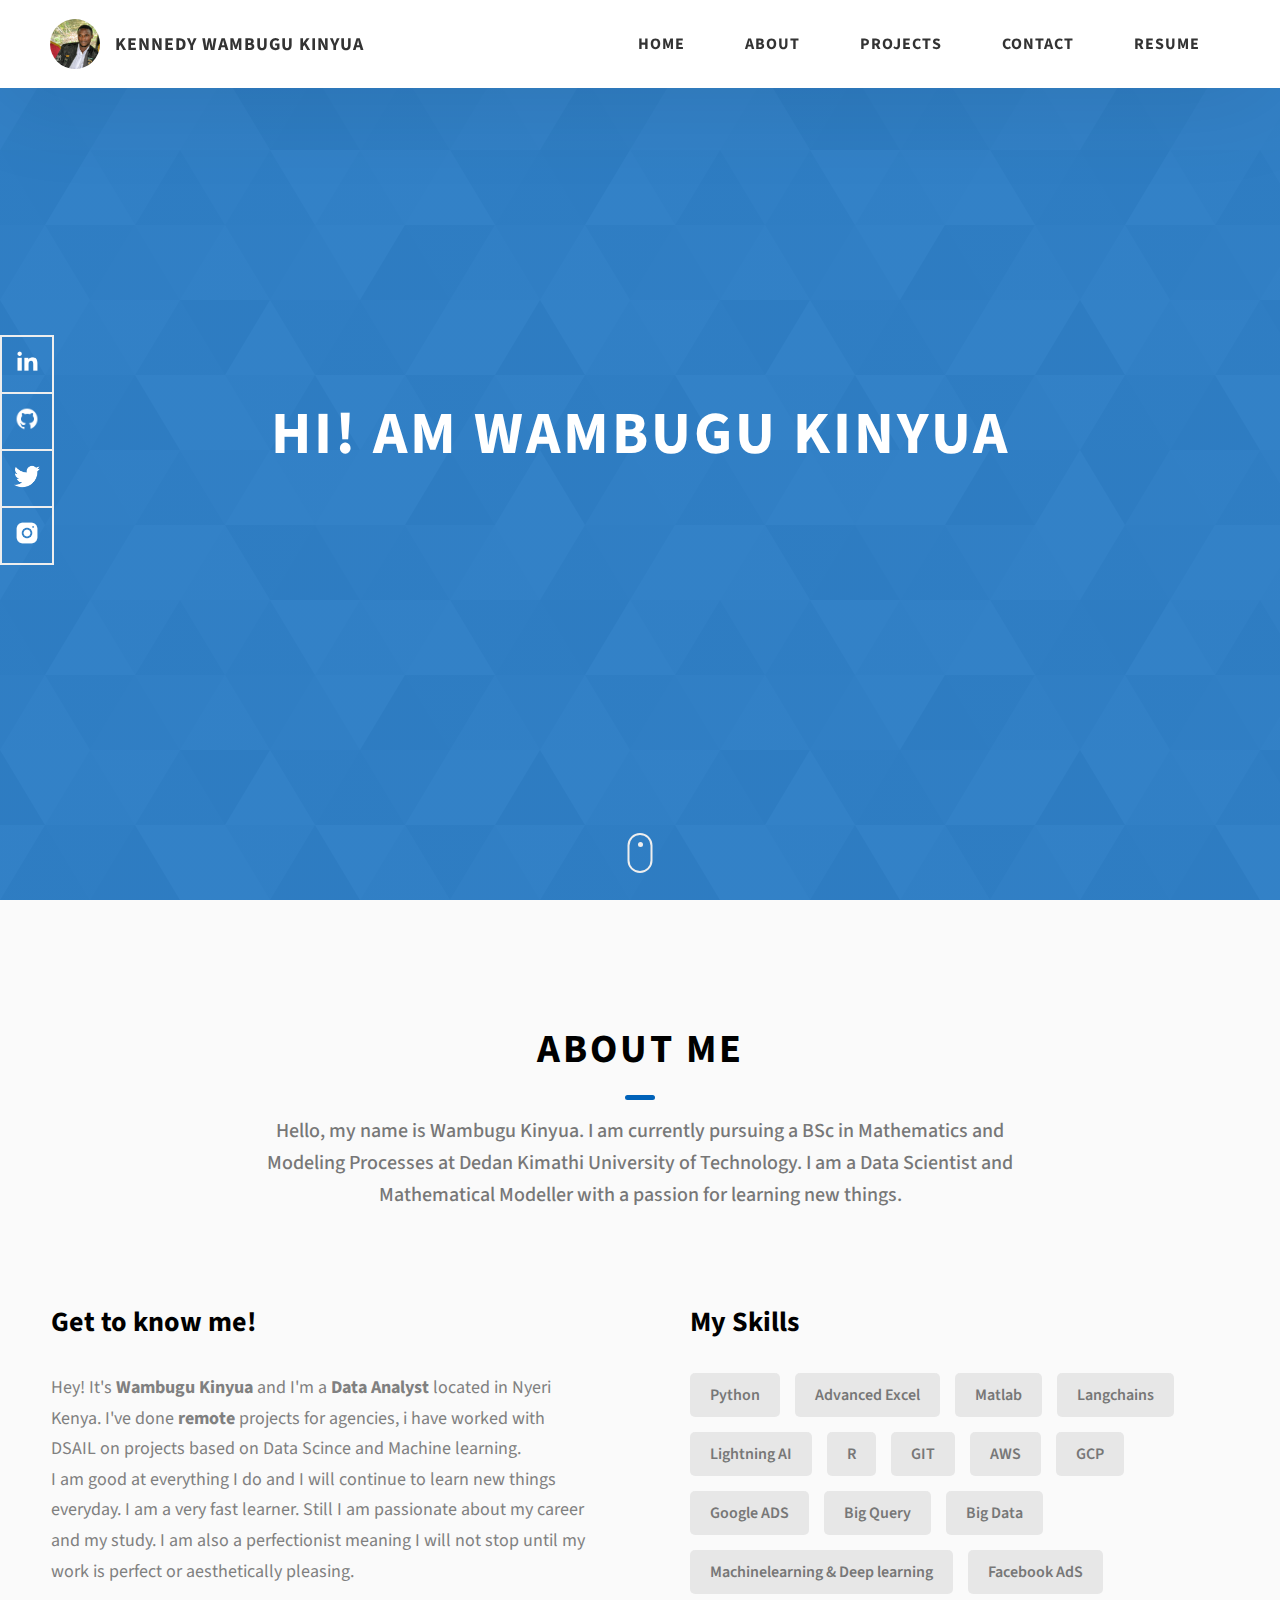
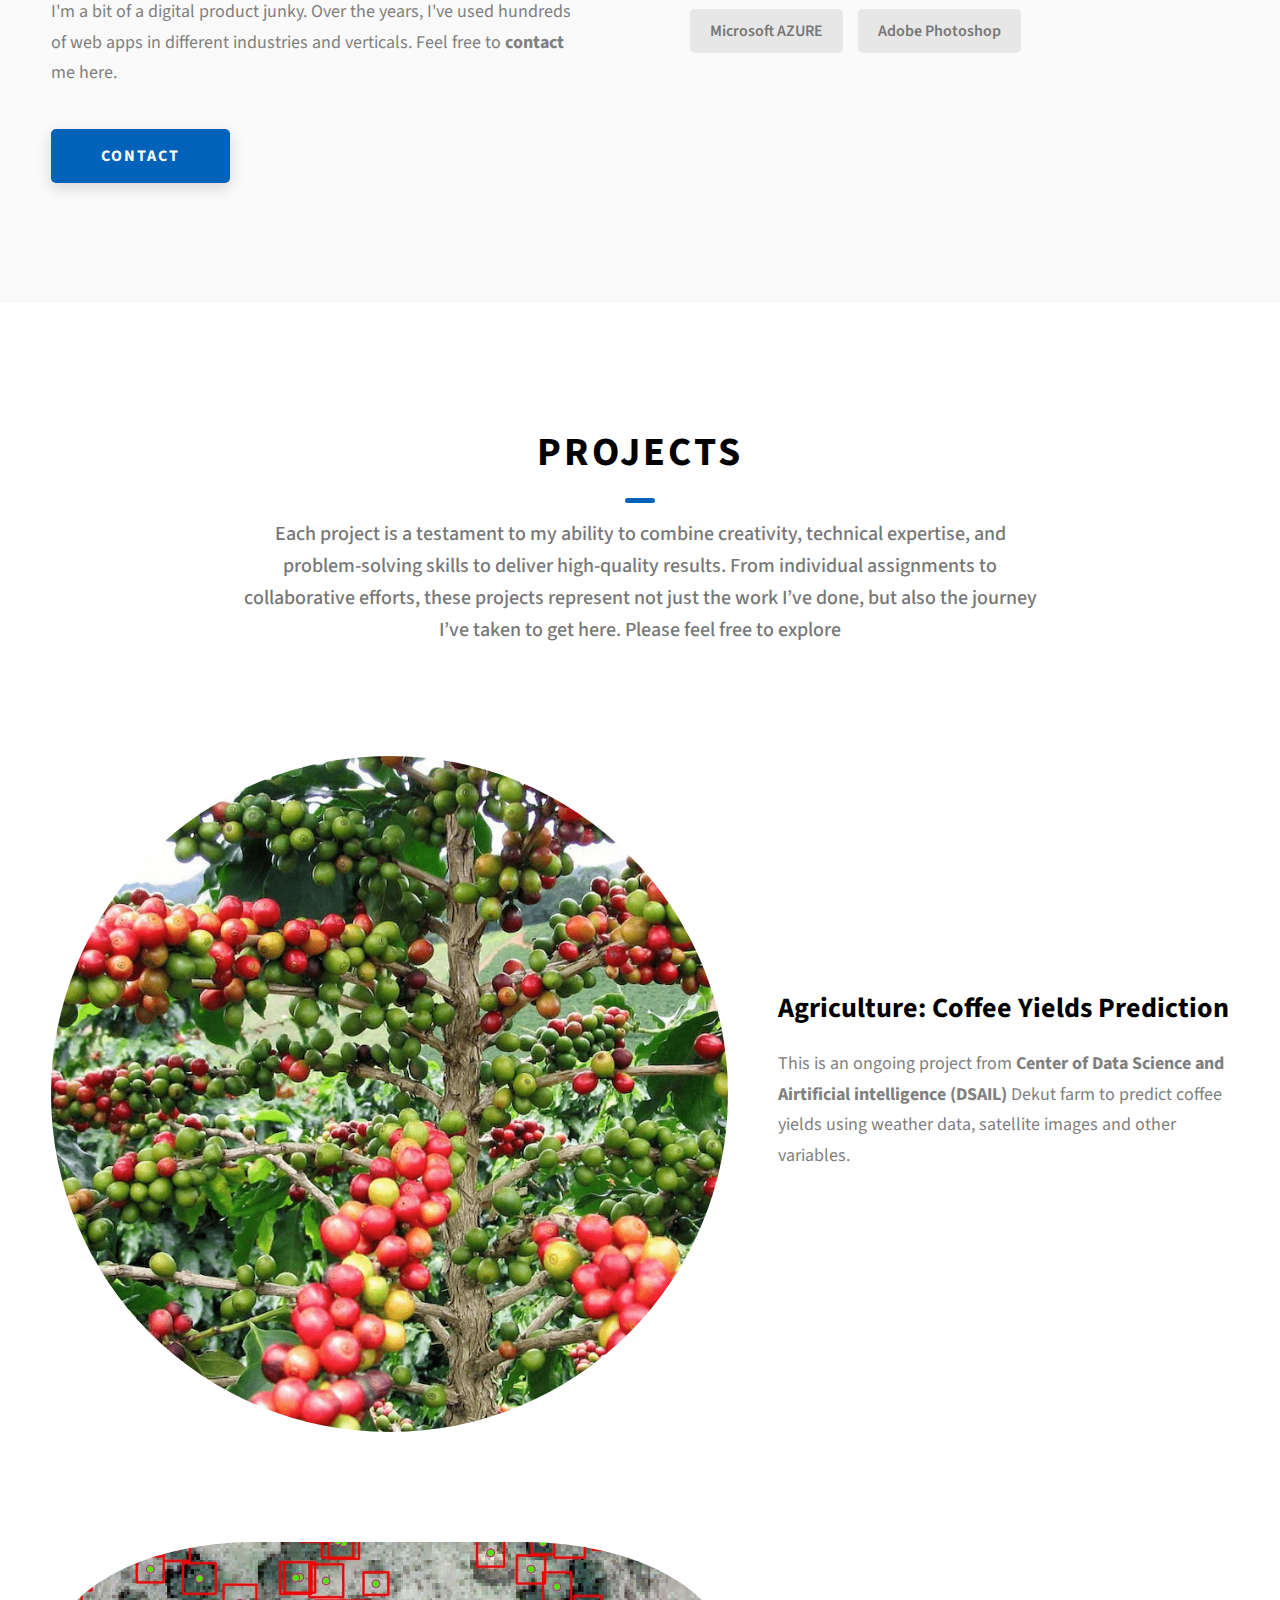
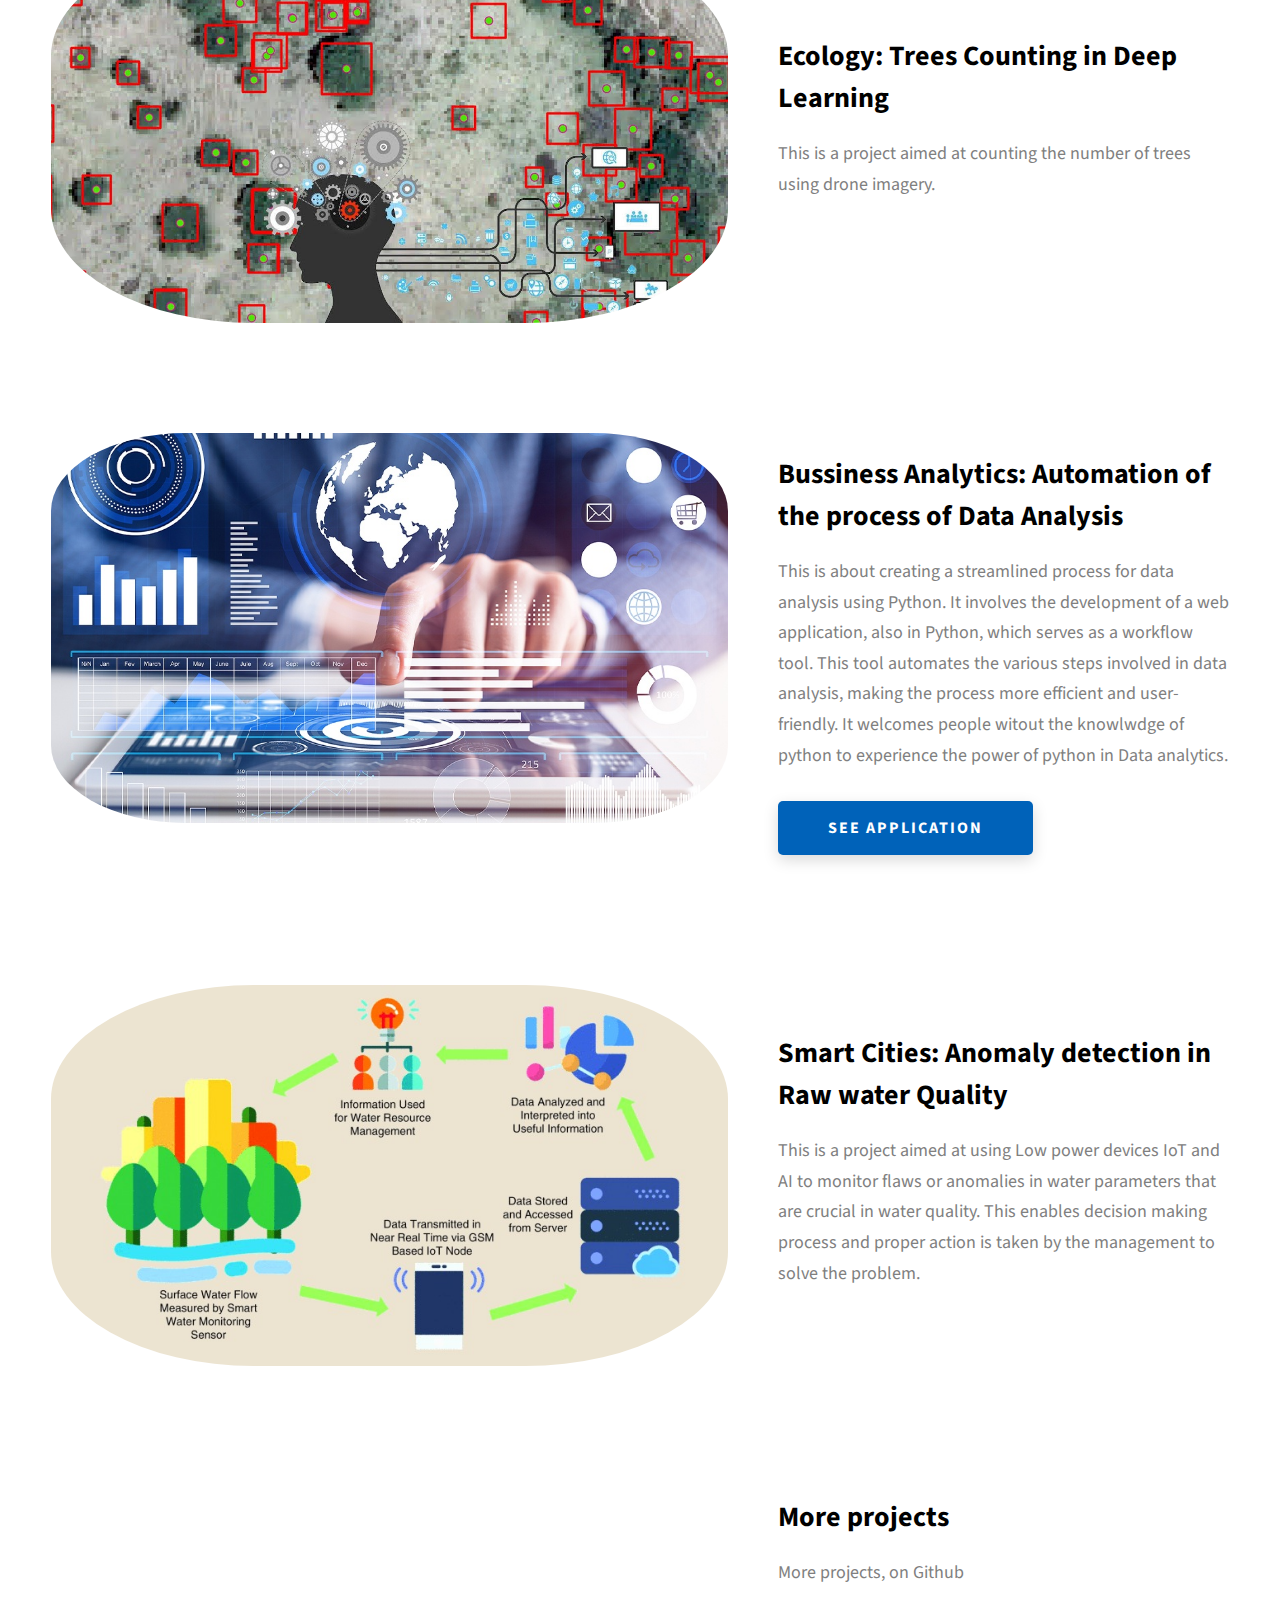
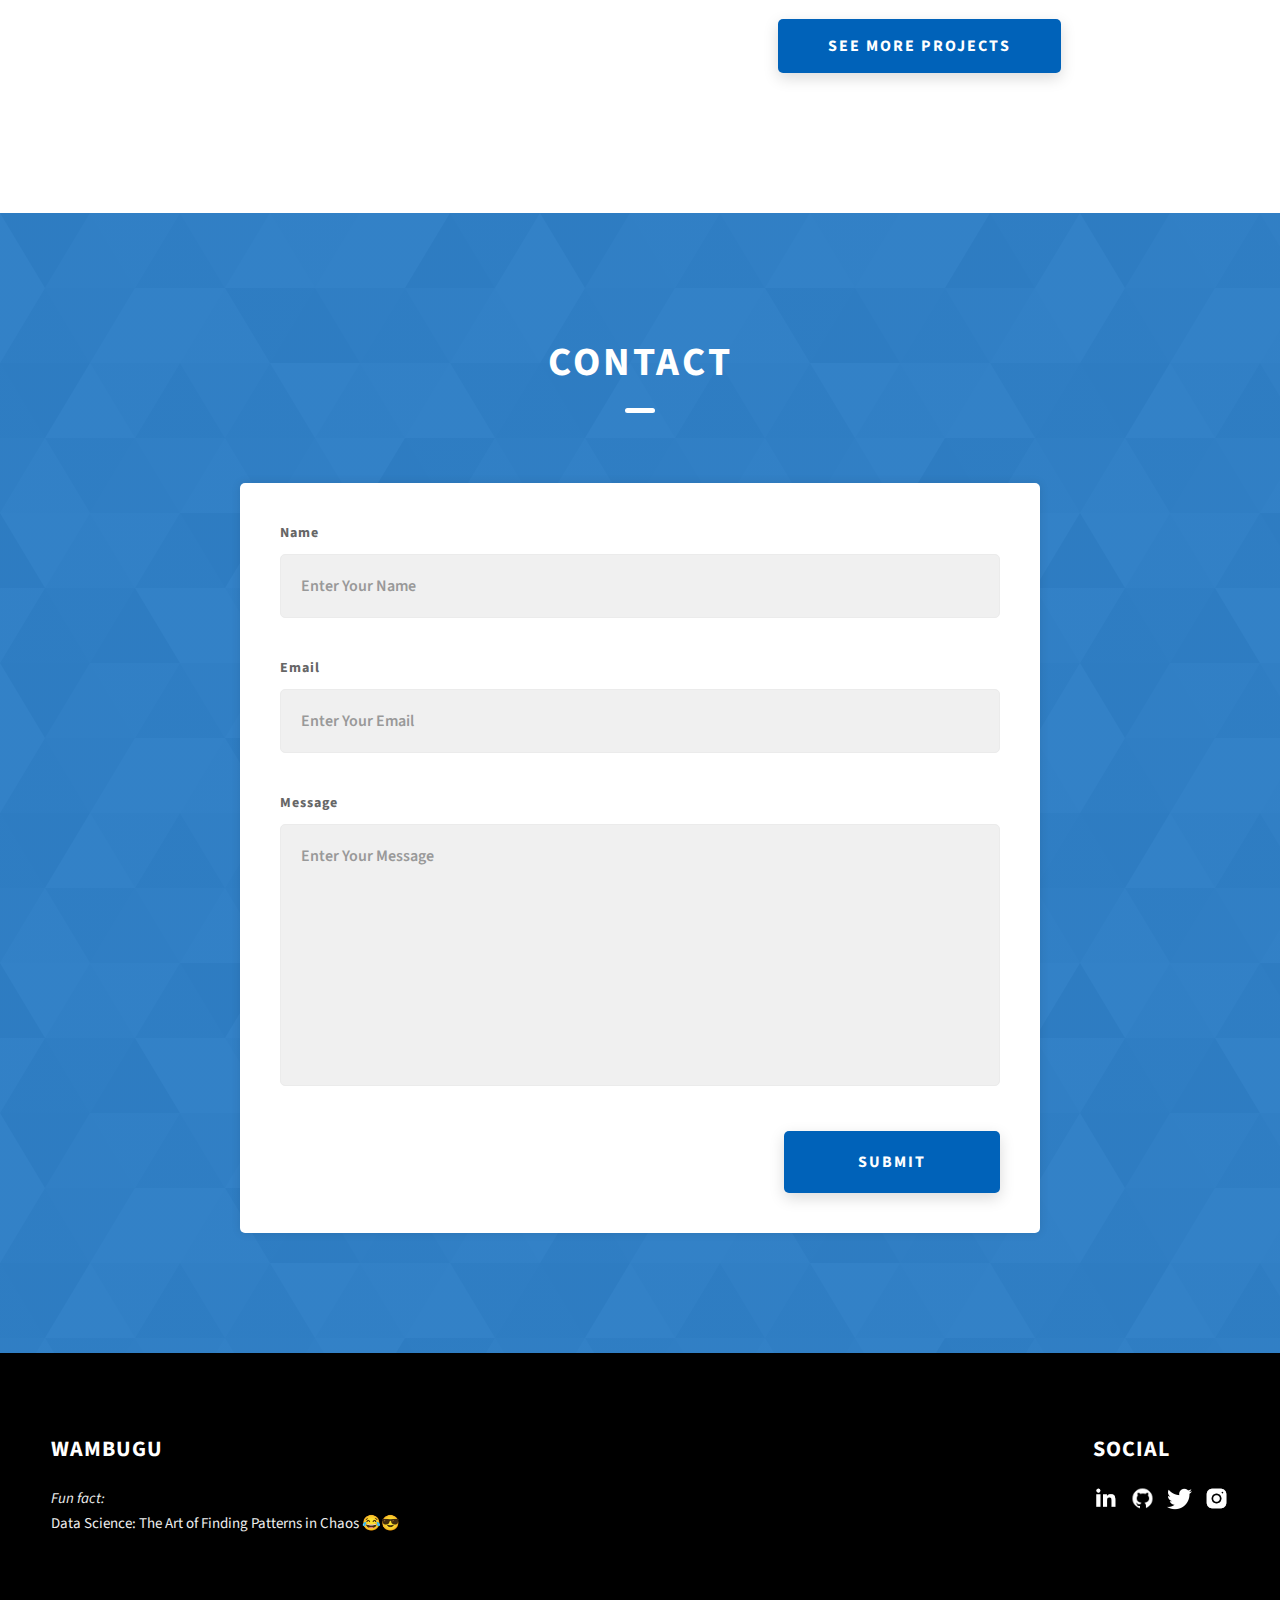
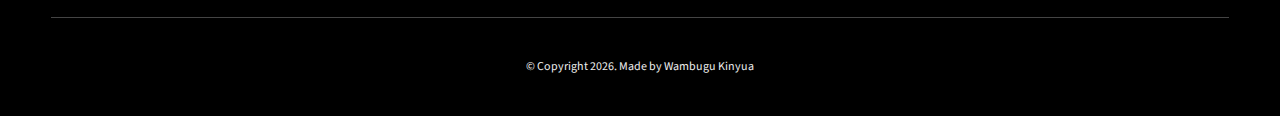
<file: index.html>
<!DOCTYPE html>
<html lang="en">
  <head>
    <meta charset="UTF-8" />
    <meta name="viewport" content="width=device-width, initial-scale=1.0" />
    <meta http-equiv="X-UA-Compatible" content="ie=edge" />
   <head> <title>Wambugu Kinyua </title
       ><link rel="icon" href="./favicon.ico" type="image/x-icon"/ ></head>
    <meta name="description" content="Wambugu Kinyua portfolio" />
    <meta name="google-site-verification" content="6M4RHT3AQt335Xs-s7oZB1GusTlwsI6RYIUwVq8q0AI" />
    <link rel="stylesheet" href="css/style.css" />

    <link rel="preconnect" href="https://fonts.googleapis.com" />
    <link rel="preconnect" href="https://fonts.gstatic.com" crossorigin />
    <link
      href="https://fonts.googleapis.com/css2?family=Source+Sans+Pro:wght@400;600;700;900&display=swap"
      rel="stylesheet"
    />
  </head>
  <body>
    <header class="header">
      <div class="header__content">
        <div class="header__logo-container">
          <div class="header__logo-img-cont">
            <img
              src="./wambugu.jpg"
              alt="Wambugu kinyua  Image"
              class="header__logo-img"
            />
          </div>
          <span class="header__logo-sub">Kennedy wambugu Kinyua</span>
        </div>
        <div class="header__main">
          <ul class="header__links">
            <li class="header__link-wrapper">
              <a href="./index.html" class="header__link"> Home </a>
            </li>
            <li class="header__link-wrapper">
              <a href="./index.html#about" class="header__link">About </a>
            </li>
            <li class="header__link-wrapper">
              <a href="./index.html#projects" class="header__link">
                Projects
              </a>
            </li>
               
            <li class="header__link-wrapper">
              <a href="./index.html#contact" class="header__link"> Contact </a>
            </li>
             <li class="header__link-wrapper">
                   <!-- a  href="https://drive.google.com/file/d/1q8Wu3lnd99-mpjH8ij2B6-_JHzbklzPV/view?usp=drive_link" target="_blank"  class="header__link" -->
            <a  href="https://folll.io/kennedywambugukinyua/resume" target="_blank"  class="header__link" > Resume </a>
              </li>
          </ul>
          <div class="header__main-ham-menu-cont">
            <img
              src="./assets/svg/ham-menu.svg"
              alt="hamburger menu"
              class="header__main-ham-menu"
            />
            <img
              src="./assets/svg/ham-menu-close.svg"
              alt="hamburger menu close"
              class="header__main-ham-menu-close d-none"
            />
          </div>
        </div>
      </div>
      <div class="header__sm-menu">
        <div class="header__sm-menu-content">
          <ul class="header__sm-menu-links">
            <li class="header__sm-menu-link">
              <a href="./index.html#home_main"> Home </a>
            </li>

            <li class="header__sm-menu-link">
              <a href="./index.html#about"> About </a>
            </li>

            <li class="header__sm-menu-link">
              <a href="./index.html#projects"> Projects </a>
            </li>

            <li class="header__sm-menu-link">
              <a href="./index.html#contact"> Contact </a>
            </li>
          </ul>
        </div>
      </div>
    </header>
    
    
    <section id="home_main" class="home-hero" >
      <div class="home-hero__content">
         
        <h1 class="heading-primary">Hi! am  Wambugu Kinyua</h1>
        <div class="home-hero__info">
          <p class="text-primary">
             
          </p>
        </div>
      </div>
      <div class="home-hero__socials">
        <div class="home-hero__social">
          <a href="www.linkedin.com/in/kennedy-wambugu-1b362b26b"  target="_blank" class="home-hero__social-icon-link">
            <img
              src="./assets/png/linkedin-ico.png"
              alt="icon"
              class="home-hero__social-icon"
            />
          </a>
        </div>
        <div class="home-hero__social">
          <a href="https://github.com/wambugu71/" class="home-hero__social-icon-link">
            <img
              src="./assets/png/github-ico.png"
              alt="icon"
              class="home-hero__social-icon"
            />
          </a>
        </div>
        <div class="home-hero__social">
          <a href="https://x.com/kenliz1738" class="home-hero__social-icon-link">
            <img
              src="./assets/png/twitter-ico.png"
              alt="icon"
              class="home-hero__social-icon"
            />
          </a>
        </div>
        <div class="home-hero__social">
          <a
            href="https://instagram.com/kenliz1738"
            class="home-hero__social-icon-link home-hero__social-icon-link--bd-none"
          >
            <img
              src="./assets/png/insta-ico.png"
              alt="icon"
              class="home-hero__social-icon"
            />
          </a>
        </div>
      </div>
      <div class="home-hero__mouse-scroll-cont">
        <div class="mouse"></div>
      </div>
    </section>
    <section id="about" class="about sec-pad">
      <div class="main-container">
        <h2 class="heading heading-sec heading-sec__mb-med">
          <span class="heading-sec__main">About Me</span>
          <span class="heading-sec__sub">
            Hello, my name is Wambugu Kinyua. I am currently pursuing a BSc in Mathematics and Modeling Processes at Dedan Kimathi University of Technology. I am a Data Scientist and Mathematical Modeller with a passion for learning new things.

          </span>
        </h2>
        <div class="about__content">
          <div class="about__content-main">
            <h3 class="about__content-title">Get to know me!</h3>
            <div class="about__content-details">
              <p class="about__content-details-para">
                Hey! It's
                <strong>Wambugu Kinyua</strong>
                and I'm a <strong>Data Analyst </strong> located in
                Nyeri Kenya. I've done
                <strong> remote </strong>
                projects for agencies, i have  worked  with DSAIL on projects  based  on Data Scince and  Machine  learning.<br>
                I am good at everything I do and I will continue to learn new things everyday. I am a very fast learner. Still I am passionate about my career and my study. I am also a perfectionist meaning I will not stop until my work is perfect or aesthetically pleasing.
              </p>
              <p class="about__content-details-para">
                I'm a bit of a digital product junky. Over the years, I've used
                hundreds of web  apps in different industries and
                verticals. Feel free to
                <strong>contact</strong> me here.
              </p>
            </div>
            <a href="#contact" class="btn btn--med btn--theme dynamicBgClr"
              >Contact</a
            >
          </div>
          <div class="about__content-skills">
            <h3 class="about__content-title">My Skills</h3>
            <div class="skills">
              <div class="skills__skill">Python</div>
              <div class="skills__skill">Advanced  Excel</div>
              <div class="skills__skill">Matlab</div>
                <div class="skills__skill">Langchains</div>
                <div class="skills__skill">Lightning AI</div>
              <div class="skills__skill">R</div>
              <div class="skills__skill">GIT</div>
              <div class="skills__skill">AWS</div>
              <div class="skills__skill">GCP</div>
              <div class="skills__skill">Google ADS</div>
                <div class="skills__skill">Big Query</div>
                <div class="skills__skill">Big Data</div>
                <div class="skills__skill">Machinelearning &  Deep learning </div>
              <div class="skills__skill">Facebook AdS</div>
              <div class="skills__skill">Microsoft AZURE</div>
              <div class="skills__skill">Adobe Photoshop</div>
            </div>
          </div>
        </div>
      </div>
    </section>
    <section id="projects" class="projects sec-pad">
      <div class="main-container">
        <h2 class="heading heading-sec heading-sec__mb-bg">
          <span class="heading-sec__main">Projects</span>
          <span class="heading-sec__sub">
             Each project is a testament to my ability to combine creativity, technical expertise, and problem-solving skills to deliver high-quality results. From individual assignments to collaborative efforts, these projects represent not just the work I’ve done, but also the journey I’ve taken to get here. Please feel free to explore
          </span>
        </h2>

        <div class="projects__content">
          <div class="projects__row">
            <div class="projects__row-img-cont">
              <img
                src="./coffee-tree.png"
                alt="Software Screenshot"
                class="projects__row-img"
                loading="lazy"
                   style="border-radius: 50%;"
              />
            </div>
            <div class="projects__row-content">
              <h4 class="projects__row-content-title">Agriculture: Coffee  Yields Prediction</h4>
              <p class="projects__row-content-desc">
                This  is an ongoing project  from <strong> Center  of Data Science  and  Airtificial intelligence (DSAIL) </strong>  Dekut farm to predict  coffee yields  using  weather data, satellite  images  and  other  variables.
              </p>
              
            </div>
          </div>
            
            <div class="projects__row">
            <div class="projects__row-img-cont">
              <img
                src="./trees_det.jpg"
                alt="tree  counting Screenshot"
                class="projects__row-img"
                loading="lazy"
                   style="border-radius: 30%;"
              />
            </div>
            <div class="projects__row-content">
          
                <h3 class = "projects__row-content-title"> Ecology: Trees Counting in Deep Learning</h3>
              <p class="projects__row-content-desc">
                This is a  project aimed at  counting the  number  of  trees using drone  imagery.
              </p>
              
            </div>
          </div>
          <div class="projects__row">
            <div class="projects__row-img-cont">
              <img
                src="./business-intelligence-tools-.jpg"
                alt="Software Screenshot"
                class="projects__row-img"
                loading="lazy"
                   style="border-radius: 20%;"
              />
            </div>
            <div class="projects__row-content">
              <h3 class="projects__row-content-title">Bussiness  Analytics: Automation of  the  process  of  Data Analysis</h3>
              <p class="projects__row-content-desc">
                This is about creating a streamlined process for data analysis using Python. It involves the development of a web application, also in Python, which serves as a workflow tool. This tool automates the various steps involved in data analysis, making the process more efficient and user-friendly.
                  It  welcomes  people witout  the  knowlwdge  of  python to experience  the  power  of  python  in Data analytics.
              </p>
              <a
                href="https://dsail-autoeda.streamlit.app/"
                class="btn btn--med btn--theme dynamicBgClr"
                target="_blank"
                >See Application</a
              >
            </div>
          </div>

 <div class="projects__row">
            <div class="projects__row-img-cont">
              <img
                src="./anomaly_detection.jpg"
                alt="Anomaly detection in water Screenshot"
                class="projects__row-img"
                loading="lazy"
                   style="border-radius: 30%;"
              />
            </div>
            <div class="projects__row-content">
          
                <h3 class = "projects__row-content-title"> Smart  Cities: Anomaly detection in Raw water  Quality</h3>
              <p class="projects__row-content-desc">
                This is a  project aimed at using  Low  power  devices  IoT and  AI  to monitor flaws or  anomalies  in water  parameters  that are  crucial in water  quality. 
                This  enables  decision making  process  and  proper  action is taken by the  management  to solve  the  problem.
              </p>
              
            </div>
          </div>
          




          
          <div class="projects__row">
            <div class="projects__row-img-cont">
              <img
                src="./github-27042023-01.jpg"
                alt="Software Screenshot"
                class="projects__row-img"
                loading="lazy"
                   style="border-radius: 50%;"
              />
            </div>
            <div class="projects__row-content">
              <h3 class="projects__row-content-title">More  projects</h3>
              <p class="projects__row-content-desc">
                 More  projects, on <a href = "https://github.com/wambugu71/" tartget="_blank"> Github </a>
              </p>
              <a
                href="https://github.com/wambugu71/"
                class="btn btn--med btn--theme dynamicBgClr"
                target="_blank"
                >See  more projects</a
              >
            </div>
          </div>
        </div>
      </div>
    </section>
    <section id="contact" class="contact sec-pad dynamicBg">
      <div class="main-container">
        <h2 class="heading heading-sec heading-sec__mb-med">
          <span class="heading-sec__main heading-sec__main--lt">Contact</span>
        </h2>
        <div class="contact__form-container">
          <form action="https://formspree.io/f/xeqyolnv" method = "POST" class="contact__form">
            <div class="contact__form-field">
              <label class="contact__form-label" for="name">Name</label>
              <input
                required
                placeholder="Enter Your Name"
                type="text"
                class="contact__form-input"
                name="name"
                id="name"
              />
            </div>
            <div class="contact__form-field">
              <label class="contact__form-label" for="email">Email</label>
              <input
                required
                placeholder="Enter Your Email"
                type="email"
                class="contact__form-input"
                name="email"
                id="email"
              />
            </div>
            <div class="contact__form-field">
              <label class="contact__form-label" for="message">Message</label>
              <textarea
                required
                cols="30"
                rows="10"
                class="contact__form-input"
                placeholder="Enter Your Message"
                name="message"
                id="message"
              ></textarea>
            </div>
            <button type="submit" class="btn btn--theme contact__btn">
              Submit
            </button>
          </form>
        </div>
      </div>
    </section>
    <footer class="main-footer">
      <div class="main-container">
        <div class="main-footer__upper">
          <div class="main-footer__row main-footer__row-1">
            <h2 class="heading heading-sm main-footer__heading-sm">
              <span>Social</span>
            </h2>
            <div class="main-footer__social-cont">
              <a target="_blank" rel="noreferrer" href="https://www.linkedin.com/in/wambugu-kinyua-160517266?trk=contact-info">
                <img
                  class="main-footer__icon"
                  src="./assets/png/linkedin-ico.png"
                  alt="icon"
                />
              </a>
              <a target="_blank" rel="noreferrer" href="https://github.com/wambugu71/">
                <img
                  class="main-footer__icon"
                  src="./assets/png/github-ico.png"
                  alt="icon"
                />
              </a>
              <a target="_blank" rel="noreferrer" href="https://x.com/kenliz1738">
                <img
                  class="main-footer__icon"
                  src="./assets/png/twitter-ico.png"
                  alt="icon"
                />
              </a>
             
              <a target="_blank" rel="noreferrer" href="https://instagram.com/kenliz1738">
                <img
                  class="main-footer__icon main-footer__icon--mr-none"
                  src="./assets/png/insta-ico.png"
                  alt="icon"
                />
              </a>
            </div>
          </div>
          <div class="main-footer__row main-footer__row-2">
            <h4 class="heading heading-sm text-lt">Wambugu</h4>
            <p class="main-footer__short-desc">
              <i>Fun fact:</i><br></i>Data Science: The Art of Finding Patterns in Chaos 😂😎
            </p>
          </div>
        </div>

        <!-- If you give me some credit or shoutout here by linking to my website, then it will be a big thing for me and will help me a lot :) -->
        <div class="main-footer__lower">
          &copy; Copyright  <script>document.write(new Date().getFullYear());</script>. Made by
         
            Wambugu Kinyua
        </div>
      </div>
    </footer>
    <script src="./index.js"></script>
       
  </body>
   
</html>
</file>
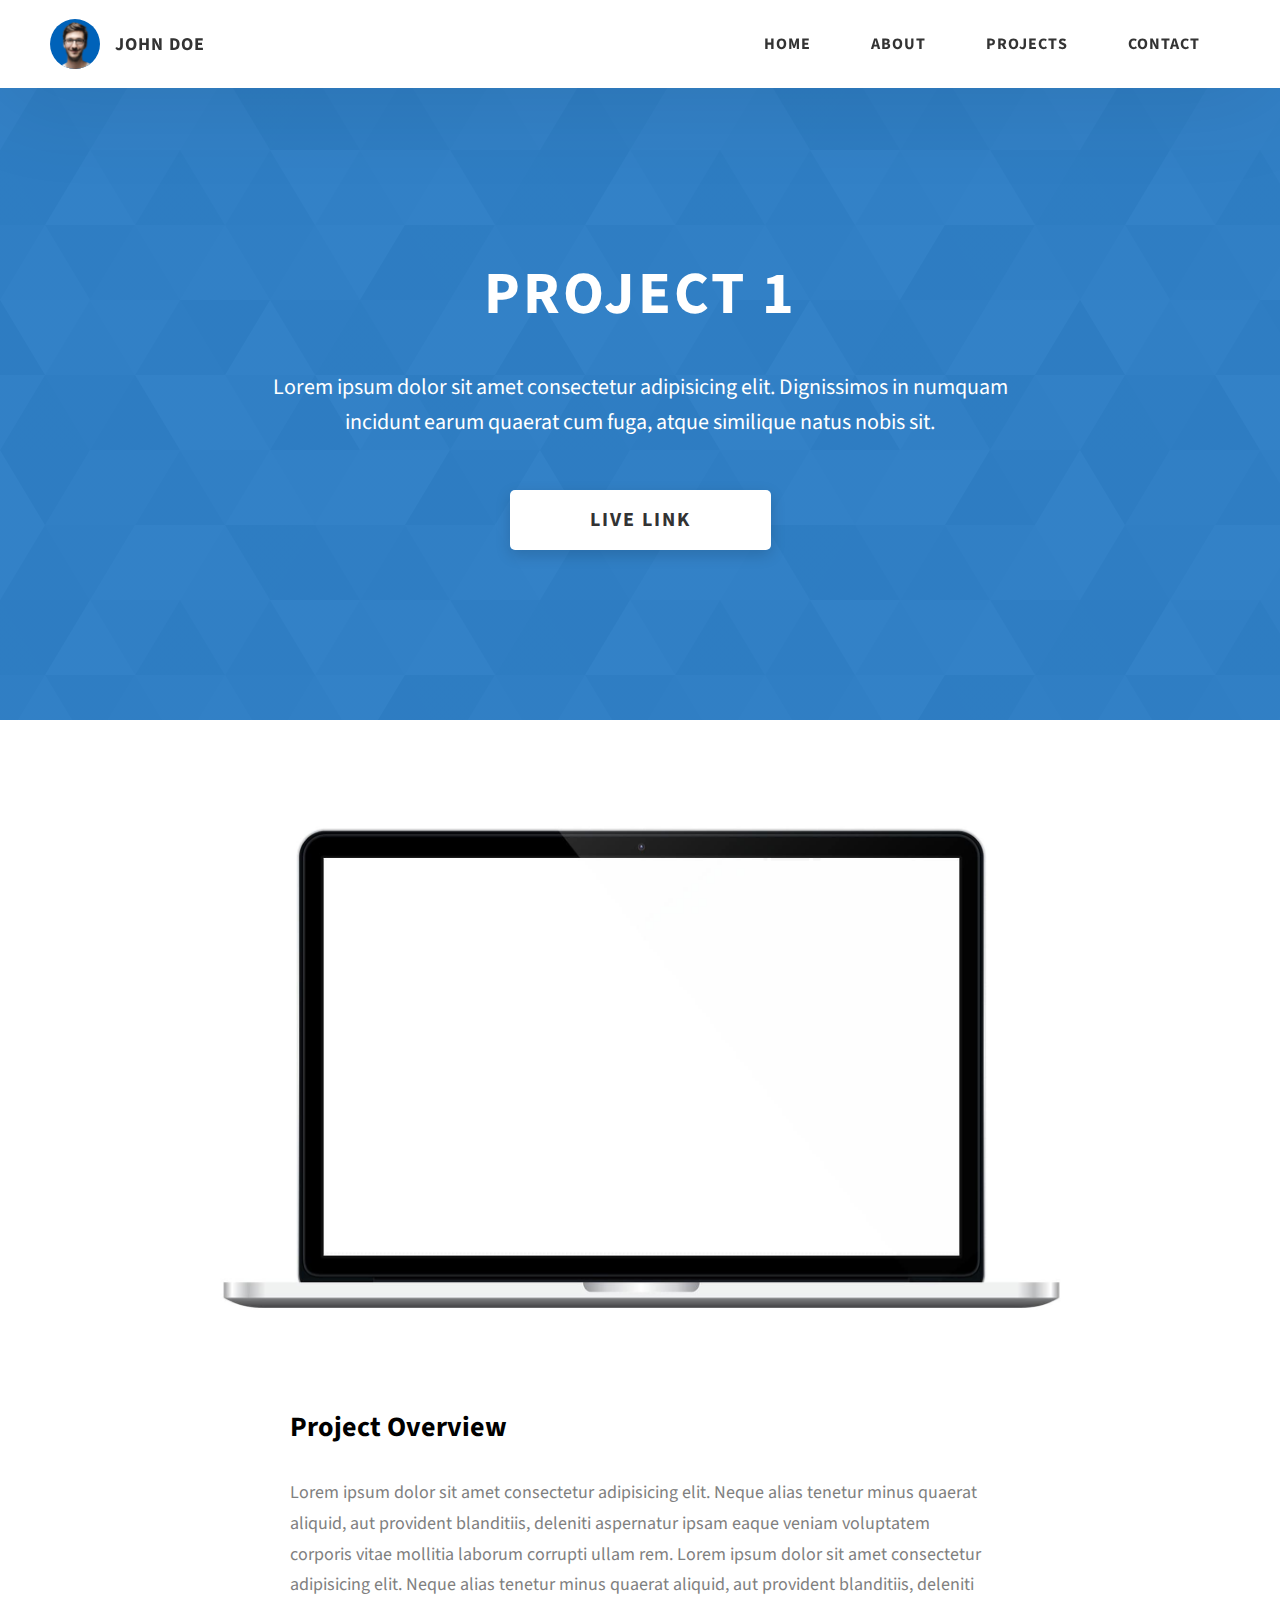
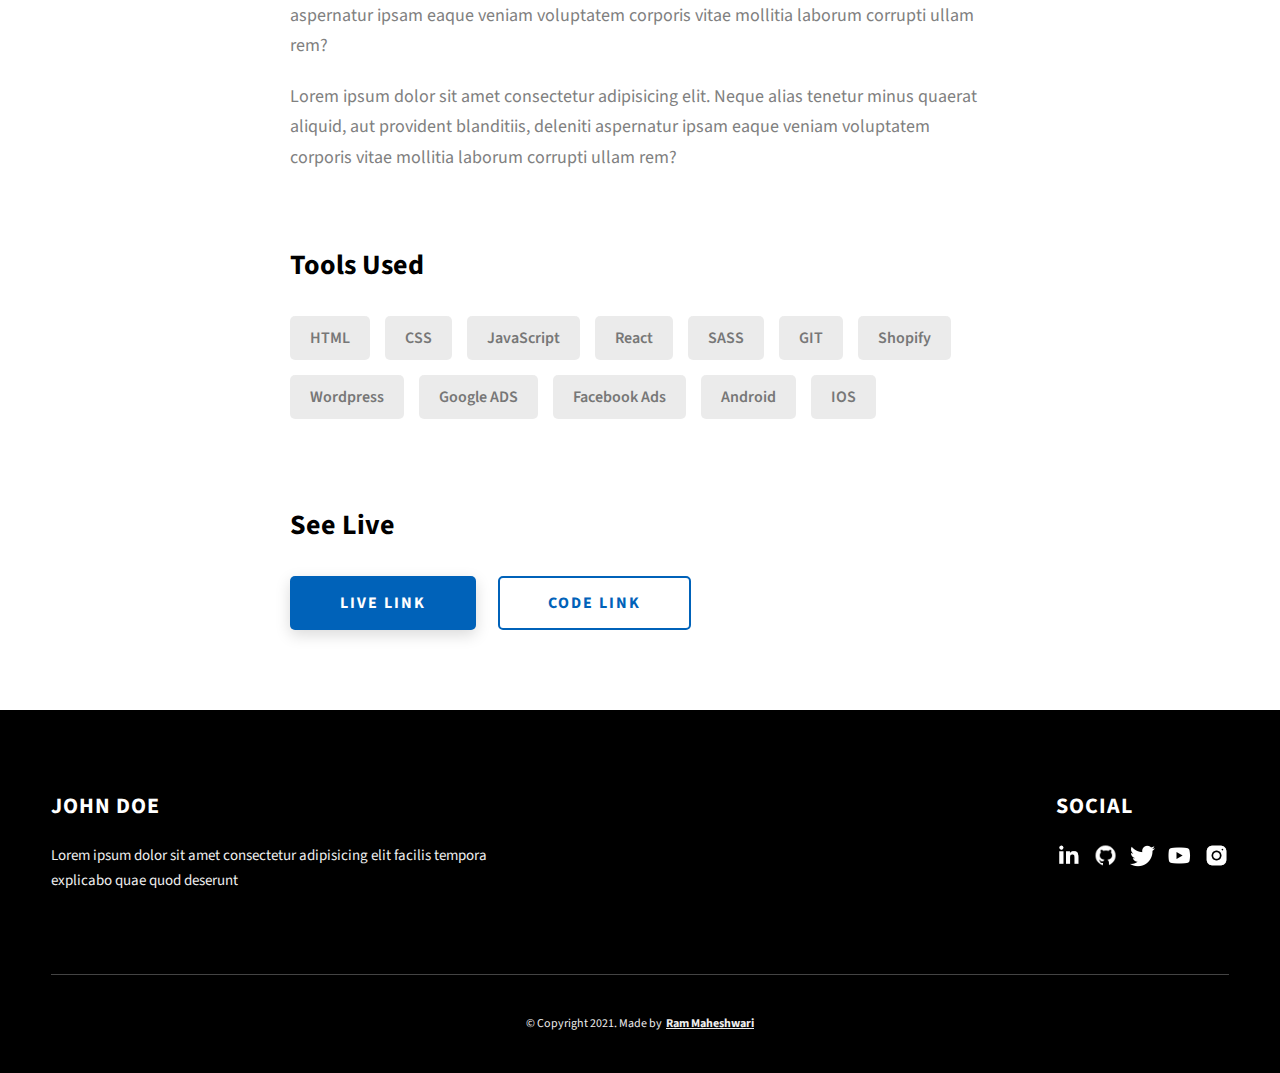
<file: project-1.html>
<!DOCTYPE html>
<html lang="en">
  <head>
    <meta charset="UTF-8" />
    <meta name="viewport" content="width=device-width, initial-scale=1.0" />
    <meta http-equiv="X-UA-Compatible" content="ie=edge" />
    <title>Case Study of Project 1</title>
    <meta name="description" content="Case study page of Project" />

    <link rel="stylesheet" href="css/style.css" />

    <link rel="preconnect" href="https://fonts.googleapis.com" />
    <link rel="preconnect" href="https://fonts.gstatic.com" crossorigin />
    <link
      href="https://fonts.googleapis.com/css2?family=Source+Sans+Pro:wght@400;600;700;900&display=swap"
      rel="stylesheet"
    />
  </head>
  <body>
    <header class="header">
      <div class="header__content">
        <div class="header__logo-container">
          <div class="header__logo-img-cont">
            <img
              src="./assets/png/john-doe.png"
              alt="Ram Maheshwari Logo Image"
              class="header__logo-img"
            />
          </div>
          <span class="header__logo-sub">John Doe</span>
        </div>
        <div class="header__main">
          <ul class="header__links">
            <li class="header__link-wrapper">
              <a href="./index.html" class="header__link"> Home </a>
            </li>
            <li class="header__link-wrapper">
              <a href="./index.html#about" class="header__link">About </a>
            </li>
            <li class="header__link-wrapper">
              <a href="./index.html#projects" class="header__link">
                Projects
              </a>
            </li>
            <li class="header__link-wrapper">
              <a href="./index.html#contact" class="header__link"> Contact </a>
            </li>
          </ul>
          <div class="header__main-ham-menu-cont">
            <img
              src="./assets/svg/ham-menu.svg"
              alt="hamburger menu"
              class="header__main-ham-menu"
            />
            <img
              src="./assets/svg/ham-menu-close.svg"
              alt="hamburger menu close"
              class="header__main-ham-menu-close d-none"
            />
          </div>
        </div>
      </div>
      <div class="header__sm-menu">
        <div class="header__sm-menu-content">
          <ul class="header__sm-menu-links">
            <li class="header__sm-menu-link">
              <a href="./index.html"> Home </a>
            </li>

            <li class="header__sm-menu-link">
              <a href="./index.html#about"> About </a>
            </li>

            <li class="header__sm-menu-link">
              <a href="./index.html#projects"> Projects </a>
            </li>

            <li class="header__sm-menu-link">
              <a href="./index.html#contact"> Contact </a>
            </li>
          </ul>
        </div>
      </div>
    </header>
    <section class="project-cs-hero">
      <div class="project-cs-hero__content">
        <h1 class="heading-primary">Project 1</h1>
        <div class="project-cs-hero__info">
          <p class="text-primary">
            Lorem ipsum dolor sit amet consectetur adipisicing elit. Dignissimos
            in numquam incidunt earum quaerat cum fuga, atque similique natus
            nobis sit.
          </p>
        </div>
        <div class="project-cs-hero__cta">
          <a href="#" class="btn btn--bg" target="_blank">Live Link</a>
        </div>
      </div>
    </section>
    <section class="project-details">
      <div class="main-container">
        <div class="project-details__content">
          <div class="project-details__showcase-img-cont">
            <img
              src="./assets/jpeg/project-mockup-example.jpeg"
              alt="Project Image"
              class="project-details__showcase-img"
            />
          </div>
          <div class="project-details__content-main">
            <div class="project-details__desc">
              <h3 class="project-details__content-title">Project Overview</h3>
              <p class="project-details__desc-para">
                Lorem ipsum dolor sit amet consectetur adipisicing elit. Neque
                alias tenetur minus quaerat aliquid, aut provident blanditiis,
                deleniti aspernatur ipsam eaque veniam voluptatem corporis vitae
                mollitia laborum corrupti ullam rem. Lorem ipsum dolor sit amet
                consectetur adipisicing elit. Neque alias tenetur minus quaerat
                aliquid, aut provident blanditiis, deleniti aspernatur ipsam
                eaque veniam voluptatem corporis vitae mollitia laborum corrupti
                ullam rem?
              </p>
              <p class="project-details__desc-para">
                Lorem ipsum dolor sit amet consectetur adipisicing elit. Neque
                alias tenetur minus quaerat aliquid, aut provident blanditiis,
                deleniti aspernatur ipsam eaque veniam voluptatem corporis vitae
                mollitia laborum corrupti ullam rem?
              </p>
            </div>
            <div class="project-details__tools-used">
              <h3 class="project-details__content-title">Tools Used</h3>
              <div class="skills">
                <div class="skills__skill">HTML</div>
                <div class="skills__skill">CSS</div>
                <div class="skills__skill">JavaScript</div>
                <div class="skills__skill">React</div>
                <div class="skills__skill">SASS</div>
                <div class="skills__skill">GIT</div>
                <div class="skills__skill">Shopify</div>
                <div class="skills__skill">Wordpress</div>
                <div class="skills__skill">Google ADS</div>
                <div class="skills__skill">Facebook Ads</div>
                <div class="skills__skill">Android</div>
                <div class="skills__skill">IOS</div>
              </div>
            </div>
            <div class="project-details__links">
              <h3 class="project-details__content-title">See Live</h3>
              <a
                href="#"
                class="btn btn--med btn--theme project-details__links-btn"
                target="_blank"
                >Live Link</a
              >
              <a
                href="#"
                class="btn btn--med btn--theme-inv project-details__links-btn"
                target="_blank"
                >Code Link</a
              >
            </div>
          </div>
        </div>
      </div>
    </section>
    <footer class="main-footer">
      <div class="main-container">
        <div class="main-footer__upper">
          <div class="main-footer__row main-footer__row-1">
            <h2 class="heading heading-sm main-footer__heading-sm">
              <span>Social</span>
            </h2>
            <div class="main-footer__social-cont">
              <a target="_blank" rel="noreferrer" href="#">
                <img
                  class="main-footer__icon"
                  src="./assets/png/linkedin-ico.png"
                  alt="icon"
                />
              </a>
              <a target="_blank" rel="noreferrer" href="#">
                <img
                  class="main-footer__icon"
                  src="./assets/png/github-ico.png"
                  alt="icon"
                />
              </a>
              <a target="_blank" rel="noreferrer" href="#">
                <img
                  class="main-footer__icon"
                  src="./assets/png/twitter-ico.png"
                  alt="icon"
                />
              </a>
              <a target="_blank" rel="noreferrer" href="#">
                <img
                  class="main-footer__icon"
                  src="./assets/png/yt-ico.png"
                  alt="icon"
                />
              </a>
              <a target="_blank" rel="noreferrer" href="#">
                <img
                  class="main-footer__icon main-footer__icon--mr-none"
                  src="./assets/png/insta-ico.png"
                  alt="icon"
                />
              </a>
            </div>
          </div>
          <div class="main-footer__row main-footer__row-2">
            <h4 class="heading heading-sm text-lt">John Doe</h4>
            <p class="main-footer__short-desc">
              Lorem ipsum dolor sit amet consectetur adipisicing elit facilis
              tempora explicabo quae quod deserunt
            </p>
          </div>
        </div>

        <div class="main-footer__lower">
          &copy; Copyright 2021. Made by
          <a rel="noreferrer" target="_blank" href="https://rammaheshwari.com"
            >Ram Maheshwari</a
          >
        </div>
      </div>
    </footer>
    <script src="./index.js"></script>
  </body>
</html>
</file>
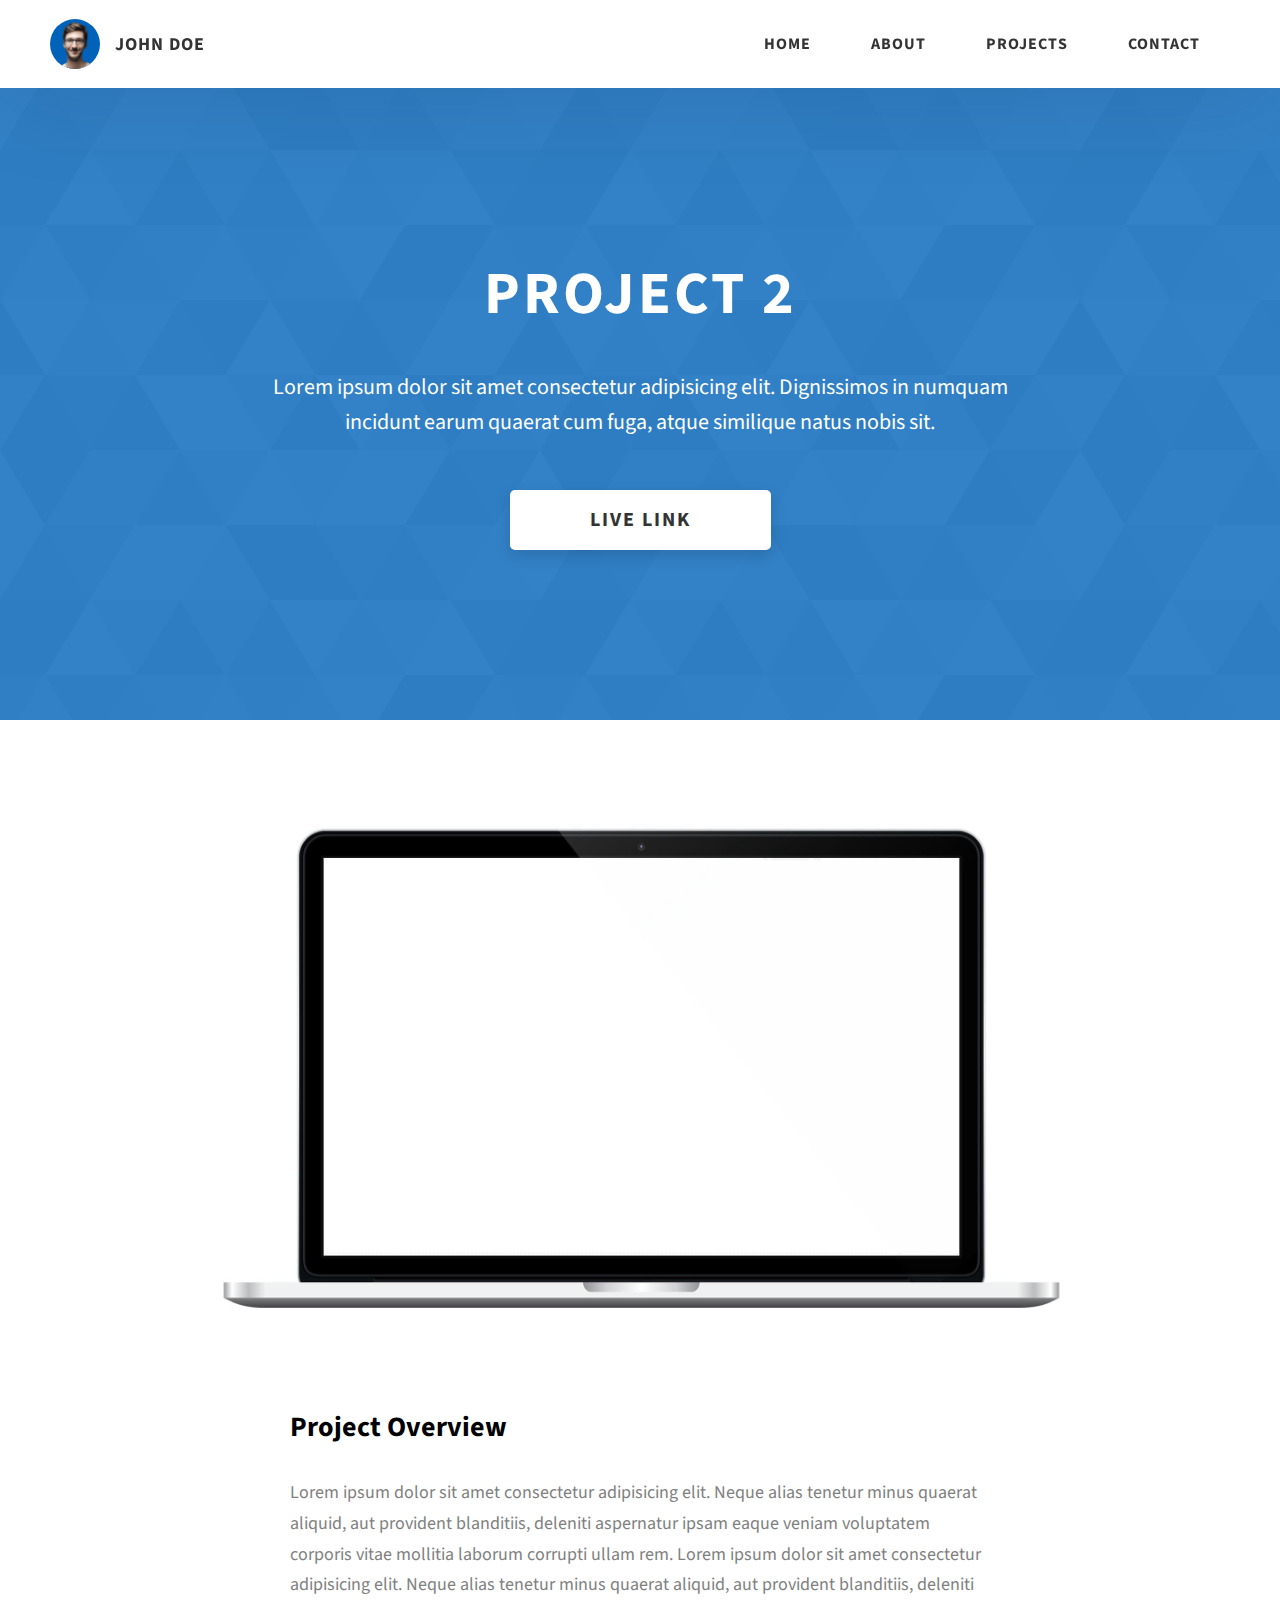
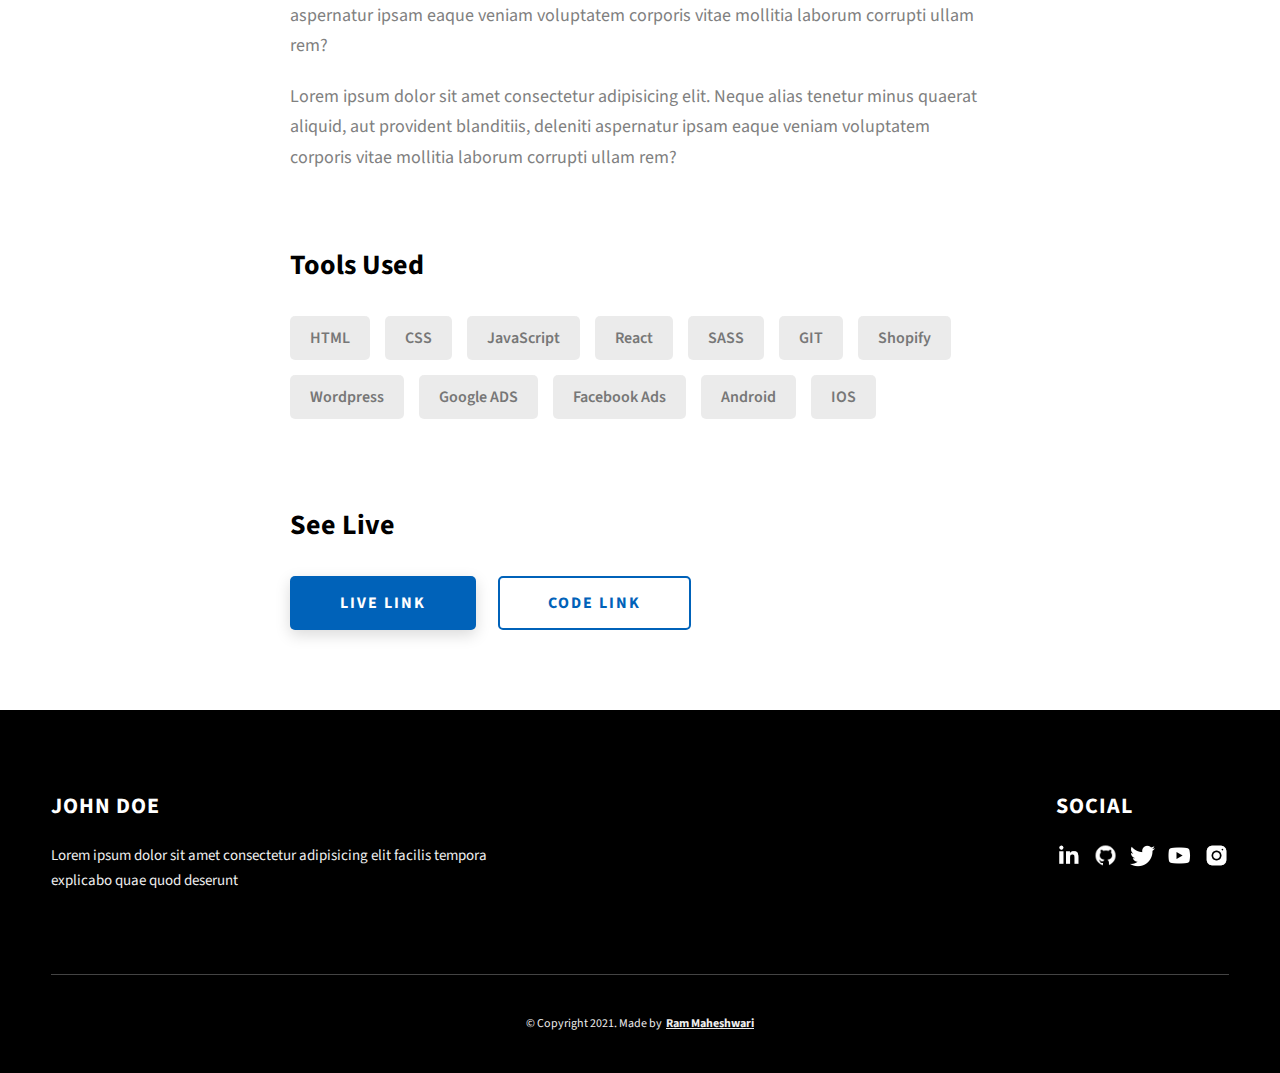
<file: project-2.html>
<!DOCTYPE html>
<html lang="en">
  <head>
    <meta charset="UTF-8" />
    <meta name="viewport" content="width=device-width, initial-scale=1.0" />
    <meta http-equiv="X-UA-Compatible" content="ie=edge" />
    <title>Case Study of Project 2</title>
    <meta name="description" content="Case study page of Project" />

    <link rel="stylesheet" href="css/style.css" />

    <link rel="preconnect" href="https://fonts.googleapis.com" />
    <link rel="preconnect" href="https://fonts.gstatic.com" crossorigin />
    <link
      href="https://fonts.googleapis.com/css2?family=Source+Sans+Pro:wght@400;600;700;900&display=swap"
      rel="stylesheet"
    />
  </head>
  <body>
    <header class="header">
      <div class="header__content">
        <div class="header__logo-container">
          <div class="header__logo-img-cont">
            <img
              src="./assets/png/john-doe.png"
              alt="Ram Maheshwari Logo Image"
              class="header__logo-img"
            />
          </div>
          <span class="header__logo-sub">John Doe</span>
        </div>
        <div class="header__main">
          <ul class="header__links">
            <li class="header__link-wrapper">
              <a href="./index.html" class="header__link"> Home </a>
            </li>
            <li class="header__link-wrapper">
              <a href="./index.html#about" class="header__link">About </a>
            </li>
            <li class="header__link-wrapper">
              <a href="./index.html#projects" class="header__link">
                Projects
              </a>
            </li>
            <li class="header__link-wrapper">
              <a href="./index.html#contact" class="header__link"> Contact </a>
            </li>
          </ul>
          <div class="header__main-ham-menu-cont">
            <img
              src="./assets/svg/ham-menu.svg"
              alt="hamburger menu"
              class="header__main-ham-menu"
            />
            <img
              src="./assets/svg/ham-menu-close.svg"
              alt="hamburger menu close"
              class="header__main-ham-menu-close d-none"
            />
          </div>
        </div>
      </div>
      <div class="header__sm-menu">
        <div class="header__sm-menu-content">
          <ul class="header__sm-menu-links">
            <li class="header__sm-menu-link">
              <a href="./index.html"> Home </a>
            </li>

            <li class="header__sm-menu-link">
              <a href="./index.html#about"> About </a>
            </li>

            <li class="header__sm-menu-link">
              <a href="./index.html#projects"> Projects </a>
            </li>

            <li class="header__sm-menu-link">
              <a href="./index.html#contact"> Contact </a>
            </li>
          </ul>
        </div>
      </div>
    </header>
    <section class="project-cs-hero">
      <div class="project-cs-hero__content">
        <h1 class="heading-primary">Project 2</h1>
        <div class="project-cs-hero__info">
          <p class="text-primary">
            Lorem ipsum dolor sit amet consectetur adipisicing elit. Dignissimos
            in numquam incidunt earum quaerat cum fuga, atque similique natus
            nobis sit.
          </p>
        </div>
        <div class="project-cs-hero__cta">
          <a href="#" class="btn btn--bg" target="_blank">Live Link</a>
        </div>
      </div>
    </section>
    <section class="project-details">
      <div class="main-container">
        <div class="project-details__content">
          <div class="project-details__showcase-img-cont">
            <img
              src="./assets/jpeg/project-mockup-example.jpeg"
              alt="Project Image"
              class="project-details__showcase-img"
            />
          </div>
          <div class="project-details__content-main">
            <div class="project-details__desc">
              <h3 class="project-details__content-title">Project Overview</h3>
              <p class="project-details__desc-para">
                Lorem ipsum dolor sit amet consectetur adipisicing elit. Neque
                alias tenetur minus quaerat aliquid, aut provident blanditiis,
                deleniti aspernatur ipsam eaque veniam voluptatem corporis vitae
                mollitia laborum corrupti ullam rem. Lorem ipsum dolor sit amet
                consectetur adipisicing elit. Neque alias tenetur minus quaerat
                aliquid, aut provident blanditiis, deleniti aspernatur ipsam
                eaque veniam voluptatem corporis vitae mollitia laborum corrupti
                ullam rem?
              </p>
              <p class="project-details__desc-para">
                Lorem ipsum dolor sit amet consectetur adipisicing elit. Neque
                alias tenetur minus quaerat aliquid, aut provident blanditiis,
                deleniti aspernatur ipsam eaque veniam voluptatem corporis vitae
                mollitia laborum corrupti ullam rem?
              </p>
            </div>
            <div class="project-details__tools-used">
              <h3 class="project-details__content-title">Tools Used</h3>
              <div class="skills">
                <div class="skills__skill">HTML</div>
                <div class="skills__skill">CSS</div>
                <div class="skills__skill">JavaScript</div>
                <div class="skills__skill">React</div>
                <div class="skills__skill">SASS</div>
                <div class="skills__skill">GIT</div>
                <div class="skills__skill">Shopify</div>
                <div class="skills__skill">Wordpress</div>
                <div class="skills__skill">Google ADS</div>
                <div class="skills__skill">Facebook Ads</div>
                <div class="skills__skill">Android</div>
                <div class="skills__skill">IOS</div>
              </div>
            </div>
            <div class="project-details__links">
              <h3 class="project-details__content-title">See Live</h3>
              <a
                href="#"
                class="btn btn--med btn--theme project-details__links-btn"
                target="_blank"
                >Live Link</a
              >
              <a
                href="#"
                class="btn btn--med btn--theme-inv project-details__links-btn"
                target="_blank"
                >Code Link</a
              >
            </div>
          </div>
        </div>
      </div>
    </section>
    <footer class="main-footer">
      <div class="main-container">
        <div class="main-footer__upper">
          <div class="main-footer__row main-footer__row-1">
            <h2 class="heading heading-sm main-footer__heading-sm">
              <span>Social</span>
            </h2>
            <div class="main-footer__social-cont">
              <a target="_blank" rel="noreferrer" href="#">
                <img
                  class="main-footer__icon"
                  src="./assets/png/linkedin-ico.png"
                  alt="icon"
                />
              </a>
              <a target="_blank" rel="noreferrer" href="#">
                <img
                  class="main-footer__icon"
                  src="./assets/png/github-ico.png"
                  alt="icon"
                />
              </a>
              <a target="_blank" rel="noreferrer" href="#">
                <img
                  class="main-footer__icon"
                  src="./assets/png/twitter-ico.png"
                  alt="icon"
                />
              </a>
              <a target="_blank" rel="noreferrer" href="#">
                <img
                  class="main-footer__icon"
                  src="./assets/png/yt-ico.png"
                  alt="icon"
                />
              </a>
              <a target="_blank" rel="noreferrer" href="#">
                <img
                  class="main-footer__icon main-footer__icon--mr-none"
                  src="./assets/png/insta-ico.png"
                  alt="icon"
                />
              </a>
            </div>
          </div>
          <div class="main-footer__row main-footer__row-2">
            <h4 class="heading heading-sm text-lt">John Doe</h4>
            <p class="main-footer__short-desc">
              Lorem ipsum dolor sit amet consectetur adipisicing elit facilis
              tempora explicabo quae quod deserunt
            </p>
          </div>
        </div>

        <div class="main-footer__lower">
          &copy; Copyright 2021. Made by
          <a rel="noreferrer" target="_blank" href="https://rammaheshwari.com"
            >Ram Maheshwari</a
          >
        </div>
      </div>
    </footer>
    <script src="./index.js"></script>
  </body>
</html>
</file>
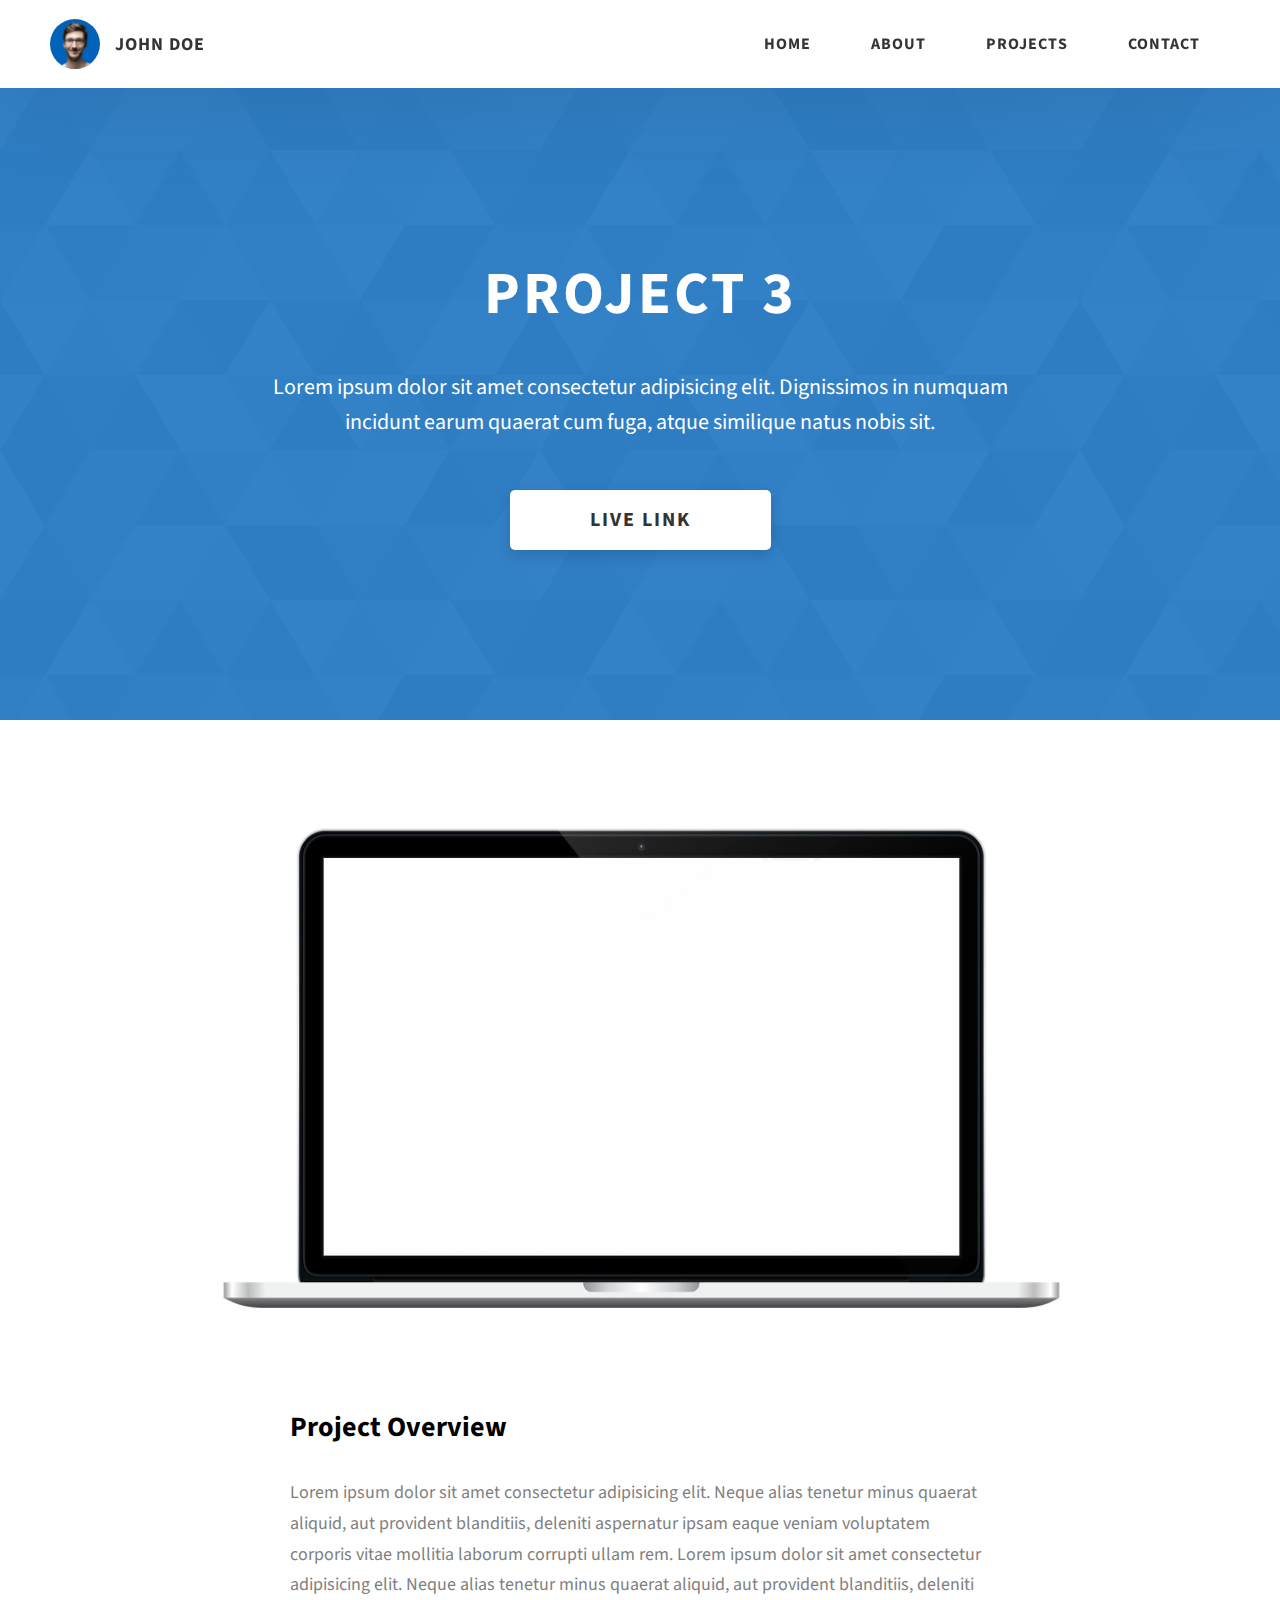
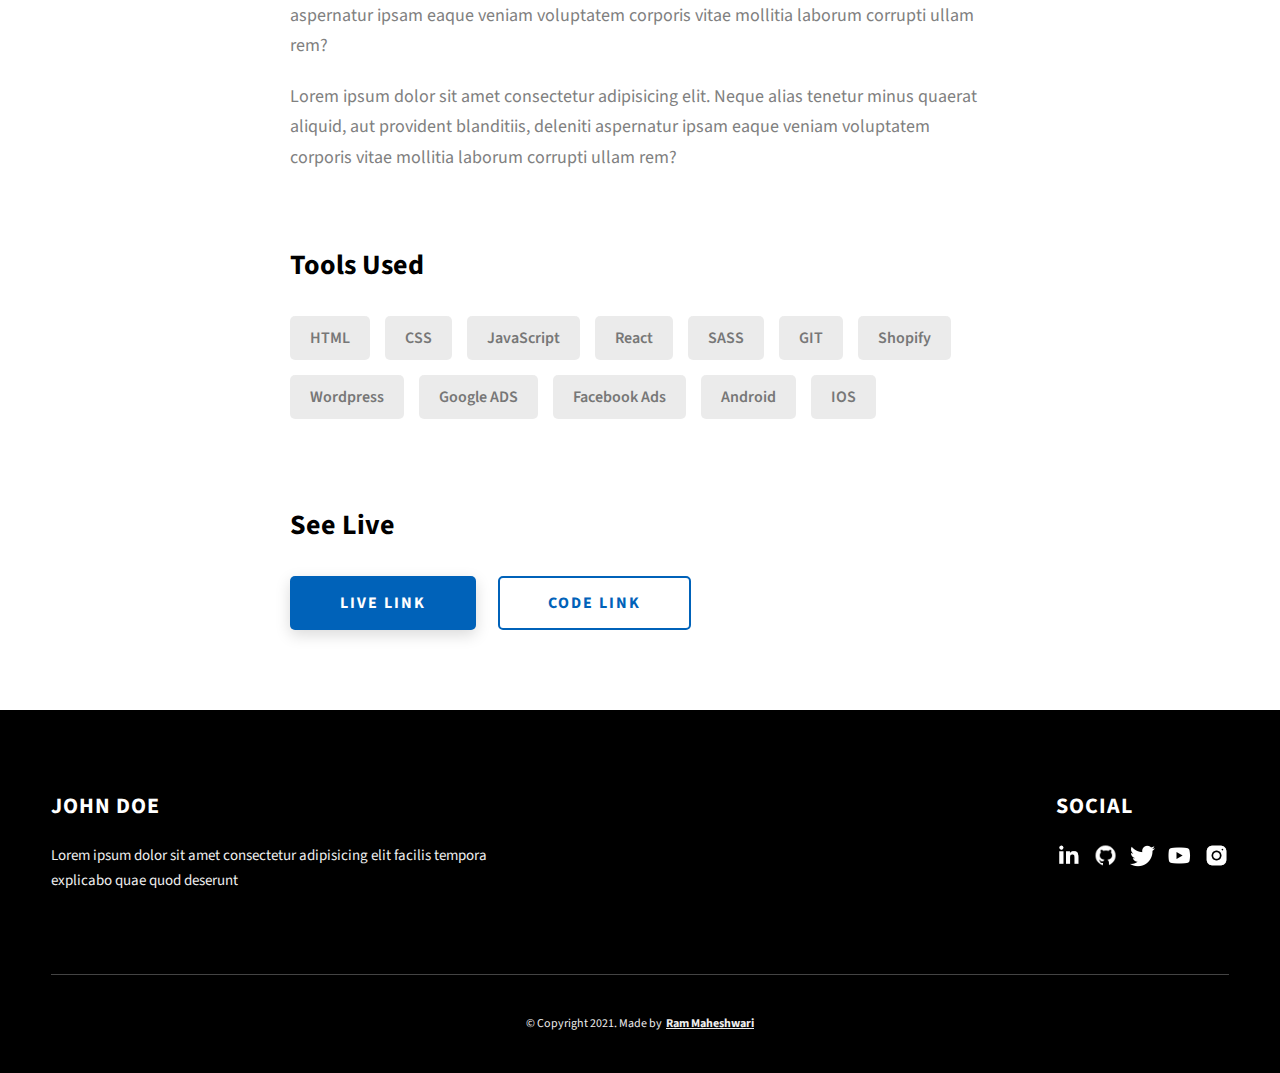
<file: project-3.html>
<!DOCTYPE html>
<html lang="en">
  <head>
    <meta charset="UTF-8" />
    <meta name="viewport" content="width=device-width, initial-scale=1.0" />
    <meta http-equiv="X-UA-Compatible" content="ie=edge" />
    <title>Case Study of Project 3</title>
    <meta name="description" content="Case study page of Project" />

    <link rel="stylesheet" href="css/style.css" />

    <link rel="preconnect" href="https://fonts.googleapis.com" />
    <link rel="preconnect" href="https://fonts.gstatic.com" crossorigin />
    <link
      href="https://fonts.googleapis.com/css2?family=Source+Sans+Pro:wght@400;600;700;900&display=swap"
      rel="stylesheet"
    />
  </head>
  <body>
    <header class="header">
      <div class="header__content">
        <div class="header__logo-container">
          <div class="header__logo-img-cont">
            <img
              src="./assets/png/john-doe.png"
              alt="Ram Maheshwari Logo Image"
              class="header__logo-img"
            />
          </div>
          <span class="header__logo-sub">John Doe</span>
        </div>
        <div class="header__main">
          <ul class="header__links">
            <li class="header__link-wrapper">
              <a href="./index.html" class="header__link"> Home </a>
            </li>
            <li class="header__link-wrapper">
              <a href="./index.html#about" class="header__link">About </a>
            </li>
            <li class="header__link-wrapper">
              <a href="./index.html#projects" class="header__link">
                Projects
              </a>
            </li>
            <li class="header__link-wrapper">
              <a href="./index.html#contact" class="header__link"> Contact </a>
            </li>
          </ul>
          <div class="header__main-ham-menu-cont">
            <img
              src="./assets/svg/ham-menu.svg"
              alt="hamburger menu"
              class="header__main-ham-menu"
            />
            <img
              src="./assets/svg/ham-menu-close.svg"
              alt="hamburger menu close"
              class="header__main-ham-menu-close d-none"
            />
          </div>
        </div>
      </div>
      <div class="header__sm-menu">
        <div class="header__sm-menu-content">
          <ul class="header__sm-menu-links">
            <li class="header__sm-menu-link">
              <a href="./index.html"> Home </a>
            </li>

            <li class="header__sm-menu-link">
              <a href="./index.html#about"> About </a>
            </li>

            <li class="header__sm-menu-link">
              <a href="./index.html#projects"> Projects </a>
            </li>

            <li class="header__sm-menu-link">
              <a href="./index.html#contact"> Contact </a>
            </li>
          </ul>
        </div>
      </div>
    </header>
    <section class="project-cs-hero">
      <div class="project-cs-hero__content">
        <h1 class="heading-primary">Project 3</h1>
        <div class="project-cs-hero__info">
          <p class="text-primary">
            Lorem ipsum dolor sit amet consectetur adipisicing elit. Dignissimos
            in numquam incidunt earum quaerat cum fuga, atque similique natus
            nobis sit.
          </p>
        </div>
        <div class="project-cs-hero__cta">
          <a href="#" class="btn btn--bg" target="_blank">Live Link</a>
        </div>
      </div>
    </section>
    <section class="project-details">
      <div class="main-container">
        <div class="project-details__content">
          <div class="project-details__showcase-img-cont">
            <img
              src="./assets/jpeg/project-mockup-example.jpeg"
              alt="Project Image"
              class="project-details__showcase-img"
            />
          </div>
          <div class="project-details__content-main">
            <div class="project-details__desc">
              <h3 class="project-details__content-title">Project Overview</h3>
              <p class="project-details__desc-para">
                Lorem ipsum dolor sit amet consectetur adipisicing elit. Neque
                alias tenetur minus quaerat aliquid, aut provident blanditiis,
                deleniti aspernatur ipsam eaque veniam voluptatem corporis vitae
                mollitia laborum corrupti ullam rem. Lorem ipsum dolor sit amet
                consectetur adipisicing elit. Neque alias tenetur minus quaerat
                aliquid, aut provident blanditiis, deleniti aspernatur ipsam
                eaque veniam voluptatem corporis vitae mollitia laborum corrupti
                ullam rem?
              </p>
              <p class="project-details__desc-para">
                Lorem ipsum dolor sit amet consectetur adipisicing elit. Neque
                alias tenetur minus quaerat aliquid, aut provident blanditiis,
                deleniti aspernatur ipsam eaque veniam voluptatem corporis vitae
                mollitia laborum corrupti ullam rem?
              </p>
            </div>
            <div class="project-details__tools-used">
              <h3 class="project-details__content-title">Tools Used</h3>
              <div class="skills">
                <div class="skills__skill">HTML</div>
                <div class="skills__skill">CSS</div>
                <div class="skills__skill">JavaScript</div>
                <div class="skills__skill">React</div>
                <div class="skills__skill">SASS</div>
                <div class="skills__skill">GIT</div>
                <div class="skills__skill">Shopify</div>
                <div class="skills__skill">Wordpress</div>
                <div class="skills__skill">Google ADS</div>
                <div class="skills__skill">Facebook Ads</div>
                <div class="skills__skill">Android</div>
                <div class="skills__skill">IOS</div>
              </div>
            </div>
            <div class="project-details__links">
              <h3 class="project-details__content-title">See Live</h3>
              <a
                href="#"
                class="btn btn--med btn--theme project-details__links-btn"
                target="_blank"
                >Live Link</a
              >
              <a
                href="#"
                class="btn btn--med btn--theme-inv project-details__links-btn"
                target="_blank"
                >Code Link</a
              >
            </div>
          </div>
        </div>
      </div>
    </section>
    <footer class="main-footer">
      <div class="main-container">
        <div class="main-footer__upper">
          <div class="main-footer__row main-footer__row-1">
            <h2 class="heading heading-sm main-footer__heading-sm">
              <span>Social</span>
            </h2>
            <div class="main-footer__social-cont">
              <a target="_blank" rel="noreferrer" href="#">
                <img
                  class="main-footer__icon"
                  src="./assets/png/linkedin-ico.png"
                  alt="icon"
                />
              </a>
              <a target="_blank" rel="noreferrer" href="#">
                <img
                  class="main-footer__icon"
                  src="./assets/png/github-ico.png"
                  alt="icon"
                />
              </a>
              <a target="_blank" rel="noreferrer" href="#">
                <img
                  class="main-footer__icon"
                  src="./assets/png/twitter-ico.png"
                  alt="icon"
                />
              </a>
              <a target="_blank" rel="noreferrer" href="#">
                <img
                  class="main-footer__icon"
                  src="./assets/png/yt-ico.png"
                  alt="icon"
                />
              </a>
              <a target="_blank" rel="noreferrer" href="#">
                <img
                  class="main-footer__icon main-footer__icon--mr-none"
                  src="./assets/png/insta-ico.png"
                  alt="icon"
                />
              </a>
            </div>
          </div>
          <div class="main-footer__row main-footer__row-2">
            <h4 class="heading heading-sm text-lt">John Doe</h4>
            <p class="main-footer__short-desc">
              Lorem ipsum dolor sit amet consectetur adipisicing elit facilis
              tempora explicabo quae quod deserunt
            </p>
          </div>
        </div>

        <div class="main-footer__lower">
          &copy; Copyright 2021. Made by
          <a rel="noreferrer" target="_blank" href="https://rammaheshwari.com"
            >Ram Maheshwari</a
          >
        </div>
      </div>
    </footer>
    <script src="./index.js"></script>
  </body>
</html>
</file>
<file: css/style.css>
/*
0 - 600px:      Phone
600 - 900px:    Tablet portrait
900 - 1200px:   Tablet landscape
[1200 - 1800] is where our normal styles apply
1800px + :      Big desktop
$breakpoint arguement choices:
- phone
- tab-port
- tab-land
- big-desktop

Inside media queries 1em is always 16px i.e 1em = 16px at every screen size only inside media queries
*/
*,
*::after,
*::before {
  margin: 0;
  padding: 0;
  box-sizing: inherit;
  font-family: inherit; }

html {
  font-size: 62.5%;
  scroll-behavior: smooth; }
  @media only screen and (max-width: 75em) {
    html {
      font-size: 59%; } }
  @media only screen and (max-width: 56.25em) {
    html {
      font-size: 56%; } }
  @media only screen and (min-width: 112.5em) {
    html {
      font-size: 65%; } }

body {
  box-sizing: border-box;
  position: relative;
  line-height: 1.5;
  font-family: sans-serif;
  overflow-x: hidden;
  overflow-y: scroll;
  font-family: 'Source Sans Pro', sans-serif; }

a {
  text-decoration: none;
  color: inherit; }

li {
  list-style: none; }

input:focus,
button:focus,
a:focus,
textarea:focus {
  outline: none; }

button {
  border: none;
  cursor: pointer; }

textarea {
  resize: none; }

.heading-primary {
  font-size: 6rem;
  text-transform: uppercase;
  letter-spacing: 3px;
  text-align: center; }
  @media only screen and (max-width: 37.5em) {
    .heading-primary {
      font-size: 4.5rem; } }

.heading-sec__mb-bg {
  margin-bottom: 11rem; }
  @media only screen and (max-width: 56.25em) {
    .heading-sec__mb-bg {
      margin-bottom: 8rem; } }

.heading-sec__mb-med {
  margin-bottom: 9rem; }
  @media only screen and (max-width: 56.25em) {
    .heading-sec__mb-med {
      margin-bottom: 8rem; } }

.heading-sec__main {
  display: block;
  font-size: 4rem;
  text-transform: uppercase;
  letter-spacing: 1px;
  letter-spacing: 3px;
  text-align: center;
  margin-bottom: 3.5rem;
  position: relative; }
  .heading-sec__main--lt {
    color: #fff; }
    .heading-sec__main--lt::after {
      content: '';
      background: #fff !important; }
  .heading-sec__main::after {
    content: '';
    position: absolute;
    top: calc(100% + 1.5rem);
    height: 5px;
    width: 3rem;
    background: #0062b9;
    left: 50%;
    transform: translateX(-50%);
    border-radius: 5px; }
    @media only screen and (max-width: 37.5em) {
      .heading-sec__main::after {
        top: calc(100% + 1.2rem); } }

.heading-sec__sub {
  display: block;
  text-align: center;
  color: #777;
  font-size: 2rem;
  font-weight: 500;
  max-width: 80rem;
  margin: auto;
  line-height: 1.6; }
  @media only screen and (max-width: 37.5em) {
    .heading-sec__sub {
      font-size: 1.8rem; } }
  .heading-sec__sub--lt {
    color: #eee; }

.heading-sm {
  font-size: 2.2rem;
  text-transform: uppercase;
  letter-spacing: 1px; }

.main-container {
  max-width: 120rem;
  margin: auto;
  width: 92%; }

.btn {
  background: #fff;
  color: #333;
  text-transform: uppercase;
  letter-spacing: 2px;
  display: inline-block;
  font-weight: 700;
  border-radius: 5px;
  box-shadow: 0 5px 15px 0 rgba(0, 0, 0, 0.15);
  transition: transform .3s; }
  .btn:hover {
    transform: translateY(-3px); }
  .btn--bg {
    padding: 1.5rem 8rem;
    font-size: 2rem; }
  .btn--med {
    padding: 1.5rem 5rem;
    font-size: 1.6rem; }
  .btn--theme {
    background: #0062b9;
    color: #fff; }
  .btn--theme-inv {
    color: #0062b9;
    background: #fff;
    border: 2px solid #0062b9;
    box-shadow: none;
    padding: calc(1.5rem - 2px) calc(5rem - 2px); }

.sec-pad {
  padding: 12rem 0; }
  @media only screen and (max-width: 56.25em) {
    .sec-pad {
      padding: 8rem 0; } }

.text-primary {
  color: #fff;
  font-size: 2.2rem;
  text-align: center;
  width: 100%;
  line-height: 1.6; }
  @media only screen and (max-width: 37.5em) {
    .text-primary {
      font-size: 2rem; } }

.d-none {
  display: none; }

.home-hero {
  color: #fff;
  background: linear-gradient(to right, rgba(0, 98, 185, 0.8), rgba(0, 98, 185, 0.8)), url(../../assets/svg/common-bg.svg);
  background-position: center;
  height: 100vh;
  min-height: 80rem;
  max-height: 120rem;
  position: relative; }
  @media only screen and (max-width: 37.5em) {
    .home-hero {
      height: unset;
      min-height: unset; } }
  .home-hero__socials {
    position: absolute;
    top: 50%;
    border: 2px solid #eee;
    border-left: 2px solid #eee;
    transform: translateY(-50%); }
    @media only screen and (max-width: 56.25em) {
      .home-hero__socials {
        display: none; } }
  .home-hero__mouse-scroll-cont {
    position: absolute;
    bottom: 3%;
    left: 50%;
    transform: translateX(-50%); }
    @media only screen and (max-width: 37.5em) {
      .home-hero__mouse-scroll-cont {
        display: none; } }
  .home-hero__social {
    width: 5rem; }
  .home-hero__social-icon-link {
    width: 100%;
    display: block;
    padding: 1.2rem;
    border-bottom: 2px solid #eee;
    transition: background .3s; }
    .home-hero__social-icon-link:hover {
      background: rgba(255, 255, 255, 0.1); }
    .home-hero__social-icon-link--bd-none {
      border-bottom: 0; }
  .home-hero__social-icon {
    width: 100%; }
  .home-hero__content {
    position: absolute;
    top: 50%;
    left: 50%;
    transform: translate(-50%, -50%);
    max-width: 90rem;
    width: 92%; }
    @media only screen and (max-width: 37.5em) {
      .home-hero__content {
        padding: 19rem 0 13rem 0;
        margin: auto;
        position: static;
        transform: translate(0, 0); } }
  .home-hero__info {
    margin: 3rem auto 0 auto;
    max-width: 80rem; }
  .home-hero__cta {
    margin-top: 5rem;
    text-align: center; }

.about {
  background: #fafafa; }
  .about__content {
    display: grid;
    grid-template-columns: 1fr 1fr;
    grid-gap: 10rem; }
    @media only screen and (max-width: 56.25em) {
      .about__content {
        grid-template-columns: 1fr;
        grid-gap: 8rem; } }
    .about__content-title {
      font-weight: 700;
      font-size: 2.8rem;
      margin-bottom: 3rem; }
      @media only screen and (max-width: 37.5em) {
        .about__content-title {
          font-size: 2.4rem; } }
    .about__content-details-para {
      font-size: 1.8rem;
      color: grey;
      max-width: 60rem;
      line-height: 1.7;
      margin-bottom: 1rem; }
      .about__content-details-para--hl {
        font-weight: 700;
        margin: 0 3px; }
      .about__content-details-para:last-child {
        margin-bottom: 4rem; }

.projects__row {
  display: grid;
  grid-template-columns: 1.5fr 1fr;
  grid-gap: 5rem;
  margin-bottom: 11rem; }
  @media only screen and (max-width: 56.25em) {
    .projects__row {
      grid-template-columns: 1fr;
      grid-gap: 2rem;
      margin-bottom: 8rem; } }
  @media only screen and (max-width: 56.25em) {
    .projects__row {
      text-align: center; } }
  .projects__row:last-child {
    margin-bottom: 0; }
  .projects__row-img-cont {
    overflow: hidden; }
  .projects__row-img {
    width: 100%;
    display: block;
    object-fit: cover; }
  .projects__row-content {
    padding: 2rem 0;
    display: flex;
    justify-content: center;
    flex-direction: column;
    align-items: flex-start; }
    @media only screen and (max-width: 56.25em) {
      .projects__row-content {
        align-items: center; } }
    .projects__row-content-title {
      font-weight: 700;
      font-size: 2.8rem;
      margin-bottom: 2rem; }
      @media only screen and (max-width: 37.5em) {
        .projects__row-content-title {
          font-size: 2.4rem; } }
    .projects__row-content-desc {
      font-size: 1.8rem;
      color: grey;
      max-width: 60rem;
      line-height: 1.7;
      margin-bottom: 3rem; }
      @media only screen and (max-width: 37.5em) {
        .projects__row-content-desc {
          font-size: 1.7rem; } }

.contact {
  background: linear-gradient(to right, rgba(0, 98, 185, 0.8), rgba(0, 98, 185, 0.8)), url(../../assets/svg/common-bg.svg);
  background-size: cover;
  background-position: center; }
  .contact__form-container {
    box-shadow: 0 0 10px rgba(0, 0, 0, 0.1);
    background: white;
    padding: 4rem;
    margin-top: 6rem;
    max-width: 80rem;
    text-align: right;
    width: 95%;
    border-radius: 5px;
    margin: 5rem auto 0 auto; }
    @media only screen and (max-width: 37.5em) {
      .contact__form-container {
        padding: 3rem; } }
  .contact__form-field {
    margin-bottom: 4rem; }
    @media only screen and (max-width: 37.5em) {
      .contact__form-field {
        margin-bottom: 3rem; } }
  .contact__form-label {
    color: #666;
    font-size: 1.4rem;
    letter-spacing: 1px;
    font-weight: 700;
    margin-bottom: 1rem;
    display: block;
    text-align: left; }
  .contact__form-input {
    color: #333;
    padding: 2rem;
    width: 100%;
    border: 1px solid #ebebeb;
    font-size: 1.6rem;
    letter-spacing: 0px;
    background: #f0f0f0;
    border-radius: 5px;
    font-weight: 600;
    /* Code for Modern Browsers */
    /* Code for WebKit, Blink, Edge */
    /* Code for Internet Explorer 10-11 */
    /* Code for Microsoft Edge */
    /* Code for Mozilla Firefox 4 to 18 */
    /* Code for Mozilla Firefox 19+ */ }
    .contact__form-input::placeholder {
      color: #999;
      font-weight: 600;
      font-size: 1.6rem; }
    .contact__form-input::-webkit-input-placeholder {
      color: #999;
      font-weight: 600;
      font-size: 1.6rem; }
    .contact__form-input:-ms-input-placeholder {
      color: #999;
      font-weight: 600;
      font-size: 1.6rem; }
    .contact__form-input::-ms-input-placeholder {
      color: #999;
      font-weight: 600;
      font-size: 1.6rem; }
    .contact__form-input:-moz-placeholder {
      opacity: 1;
      color: #999;
      font-weight: 600;
      font-size: 1.6rem; }
    .contact__form-input::-moz-placeholder {
      opacity: 1;
      color: #999;
      font-weight: 600;
      font-size: 1.6rem; }
  .contact__btn {
    width: 30%;
    padding: 2rem 4rem;
    font-size: 1.6rem; }
    @media only screen and (max-width: 37.5em) {
      .contact__btn {
        width: 100%; } }

.project-cs-hero {
  color: #fff;
  background: linear-gradient(to right, rgba(0, 98, 185, 0.8), rgba(0, 98, 185, 0.8)), url(../../assets/svg/common-bg.svg);
  background-size: cover;
  background-position: center;
  position: relative; }
  @media only screen and (max-width: 37.5em) {
    .project-cs-hero {
      height: unset;
      min-height: unset; } }
  .project-cs-hero__content {
    padding: 25rem 0 17rem 0;
    max-width: 90rem;
    width: 92%;
    margin: auto; }
    @media only screen and (max-width: 37.5em) {
      .project-cs-hero__content {
        padding: 19rem 0 13rem 0;
        margin: auto;
        position: static;
        transform: translate(0, 0); } }
  .project-cs-hero__info {
    margin: 3rem auto 0 auto;
    max-width: 80rem; }
  .project-cs-hero__cta {
    margin-top: 5rem;
    text-align: center; }

.project-details__content {
  padding: 8rem 0;
  max-width: 90rem;
  margin: auto; }
  .project-details__content-title {
    font-weight: 700;
    font-size: 2.8rem;
    margin-bottom: 3rem; }
    @media only screen and (max-width: 37.5em) {
      .project-details__content-title {
        font-size: 2.4rem; } }

.project-details__showcase-img-cont {
  width: 100%;
  margin-bottom: 6rem; }

.project-details__showcase-img {
  width: 100%; }

.project-details__content-main {
  width: 100%;
  max-width: 70rem;
  margin: auto; }

.project-details__desc {
  margin: 0 0 7rem 0; }
  .project-details__desc-para {
    font-size: 1.8rem;
    line-height: 1.7;
    color: grey;
    margin-bottom: 2rem; }

.project-details__tools-used {
  margin: 0 0 7rem 0; }
  .project-details__tools-used-list {
    display: flex;
    flex-wrap: wrap; }
  .project-details__tools-used-item {
    padding: 1rem 2rem;
    margin-bottom: 1.5rem;
    margin-right: 1.5rem;
    font-size: 1.6rem;
    background: rgba(153, 153, 153, 0.2);
    border-radius: 5px;
    font-weight: 600;
    color: #777; }

.project-details__links {
  margin: 0 0; }
  .project-details__links-btn {
    margin-right: 2rem; }
    @media only screen and (max-width: 37.5em) {
      .project-details__links-btn {
        margin-right: 0;
        width: 70%;
        margin-bottom: 2rem;
        text-align: center; } }
    .project-details__links-btn:last-child {
      margin: 0; }
      @media only screen and (max-width: 37.5em) {
        .project-details__links-btn:last-child {
          margin: 0; } }

.header {
  position: fixed;
  width: 100%;
  z-index: 1000;
  background: #000;
  background: #fff;
  box-shadow: 0 10px 100px rgba(0, 0, 0, 0.1); }
  .header__content {
    display: flex;
    align-items: center;
    justify-content: space-between;
    padding: 1rem 5rem; }
    @media only screen and (max-width: 56.25em) {
      .header__content {
        padding: 0 2rem; } }
  .header__logo-container {
    display: flex;
    align-items: center;
    cursor: pointer;
    color: #333;
    transition: color .3s; }
    .header__logo-container:hover {
      color: #0062b9; }
  .header__logo-img-cont {
    width: 5rem;
    height: 5rem;
    border-radius: 50px;
    overflow: hidden;
    margin-right: 1.5rem;
    background: #0062b9; }
    @media only screen and (max-width: 56.25em) {
      .header__logo-img-cont {
        width: 4.5rem;
        height: 4.5rem;
        margin-right: 1.2rem; } }
  .header__logo-img {
    width: 100%;
    height: 100%;
    object-fit: cover;
    object-position: center;
    display: block; }
  .header__logo-sub {
    font-size: 1.8rem;
    text-transform: uppercase;
    font-weight: 700;
    letter-spacing: 1px; }
  .header__links {
    display: flex; }
    @media only screen and (max-width: 37.5em) {
      .header__links {
        display: none; } }
  .header__link {
    padding: 2.2rem 3rem;
    display: inline-block;
    font-size: 1.6rem;
    color: #333;
    text-transform: uppercase;
    letter-spacing: 1px;
    font-weight: 700;
    transition: color .3s; }
    .header__link:hover {
      color: #0062b9; }
    @media only screen and (max-width: 56.25em) {
      .header__link {
        padding: 3rem 1.8rem;
        font-size: 1.5rem; } }
  .header__main-ham-menu-cont {
    display: none;
    width: 3rem;
    padding: 2.2rem 0; }
    @media only screen and (max-width: 37.5em) {
      .header__main-ham-menu-cont {
        display: block; } }
  .header__main-ham-menu {
    width: 100%; }
  .header__main-ham-menu-close {
    width: 100%; }
  .header__sm-menu {
    background: #fff;
    position: absolute;
    width: 100%;
    top: 100%;
    visibility: hidden;
    opacity: 0;
    transition: all .3s;
    box-shadow: 0px 5px 5px 0px rgba(0, 0, 0, 0.1);
    -webkit-box-shadow: 0px 5px 5px 0px rgba(0, 0, 0, 0.1);
    -moz-box-shadow: 0px 5px 5px 0px rgba(0, 0, 0, 0.1); }
    .header__sm-menu--active {
      visibility: hidden;
      opacity: 0; }
      @media only screen and (max-width: 37.5em) {
        .header__sm-menu--active {
          visibility: visible;
          opacity: 1; } }
  .header__sm-menu-link a {
    display: block;
    text-decoration: none;
    padding: 2.5rem 3rem;
    font-size: 1.6rem;
    color: #333;
    text-align: right;
    border-bottom: 1px solid #eee;
    font-weight: 700;
    text-transform: uppercase;
    letter-spacing: 2px;
    transition: color .3s; }
    .header__sm-menu-link a:hover {
      color: #0062b9; }
  .header__sm-menu-link:first-child a {
    border-top: 1px solid #eee; }
  .header__sm-menu-link-last {
    border-bottom: 0; }

.main-footer {
  background: #000;
  color: #fff; }
  .main-footer__upper {
    display: flex;
    justify-content: space-between;
    padding: 8rem 0; }
    @media only screen and (max-width: 56.25em) {
      .main-footer__upper {
        padding: 6rem 0; } }
    @media only screen and (max-width: 37.5em) {
      .main-footer__upper {
        display: block; } }
  .main-footer__row-1 {
    order: 2; }
    @media only screen and (max-width: 56.25em) {
      .main-footer__row-1 {
        margin-bottom: 5rem; } }
  .main-footer__row-2 {
    width: 40%;
    order: 1;
    max-width: 50rem; }
    @media only screen and (max-width: 56.25em) {
      .main-footer__row-2 {
        width: 100%; } }
  .main-footer__short-desc {
    margin-top: 2rem;
    color: #eee;
    font-size: 1.5rem;
    line-height: 1.7; }
  .main-footer__social-cont {
    margin-top: 2rem; }
  .main-footer__icon {
    margin-right: 1rem;
    width: 2.5rem; }
    .main-footer__icon--mr-none {
      margin-right: 0; }
  .main-footer__lower {
    padding: 4rem 0;
    border-top: 1px solid #444;
    color: #eee;
    font-size: 1.2rem;
    text-align: left;
    text-align: center; }
    .main-footer__lower a {
      text-decoration: underline;
      font-weight: bold;
      margin-left: 2px; }
    @media only screen and (max-width: 56.25em) {
      .main-footer__lower {
        padding: 3.5rem 0; } }

.skills {
  display: flex;
  flex-wrap: wrap; }
  .skills__skill {
    padding: 1rem 2rem;
    margin-bottom: 1.5rem;
    margin-right: 1.5rem;
    font-size: 1.6rem;
    background: rgba(153, 153, 153, 0.2);
    border-radius: 5px;
    font-weight: 600;
    color: #777; }

.mouse {
  width: 25px;
  height: 40px;
  border: 2px solid #eee;
  border-radius: 60px;
  position: relative;
  overflow: hidden; }
  .mouse::before {
    content: '';
    width: 5px;
    height: 5px;
    position: absolute;
    top: 7px;
    left: 50%;
    transform: translateX(-50%);
    background-color: #eee;
    border-radius: 50%;
    opacity: 1;
    animation: wheel 1.3s infinite;
    -webkit-animation: wheel 1.3s infinite; }

@keyframes wheel {
  to {
    opacity: 0;
    top: 27px; } }

@-webkit-keyframes wheel {
  to {
    opacity: 0;
    top: 27px; } }
</file>
